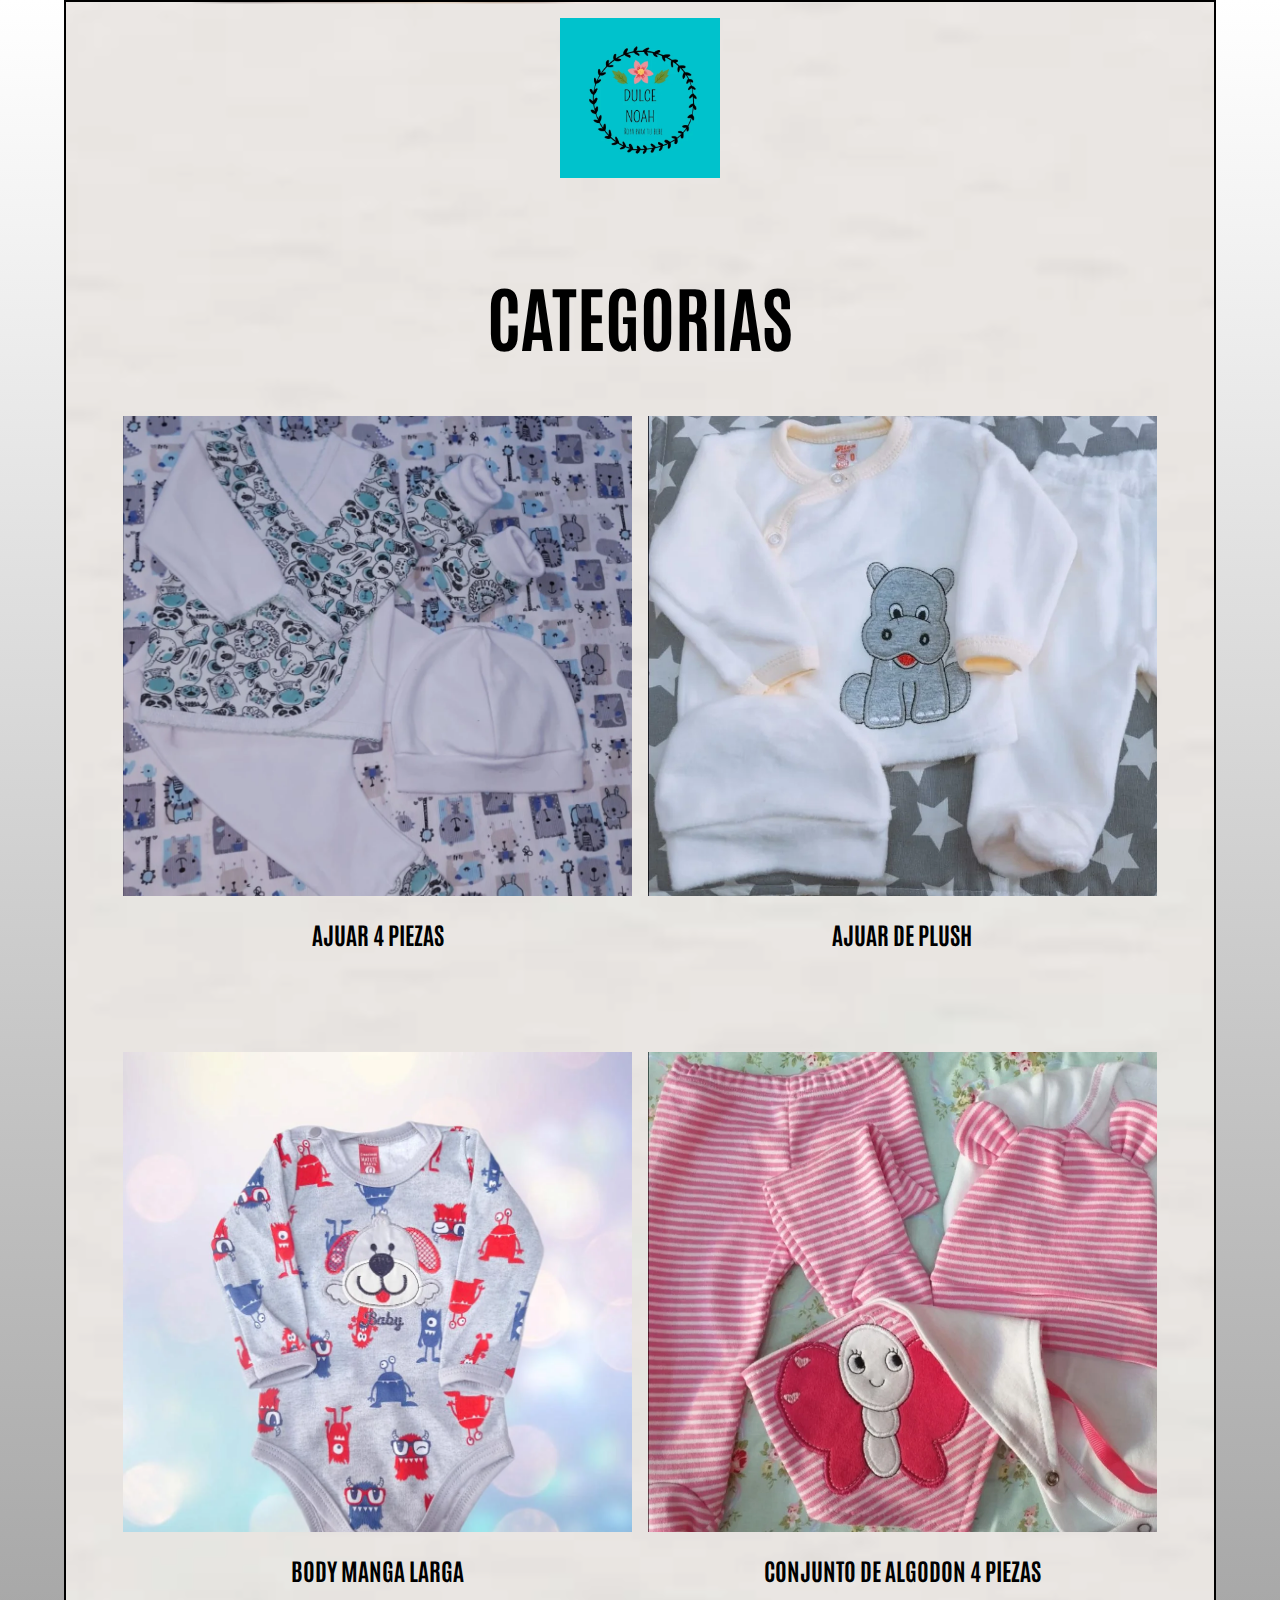
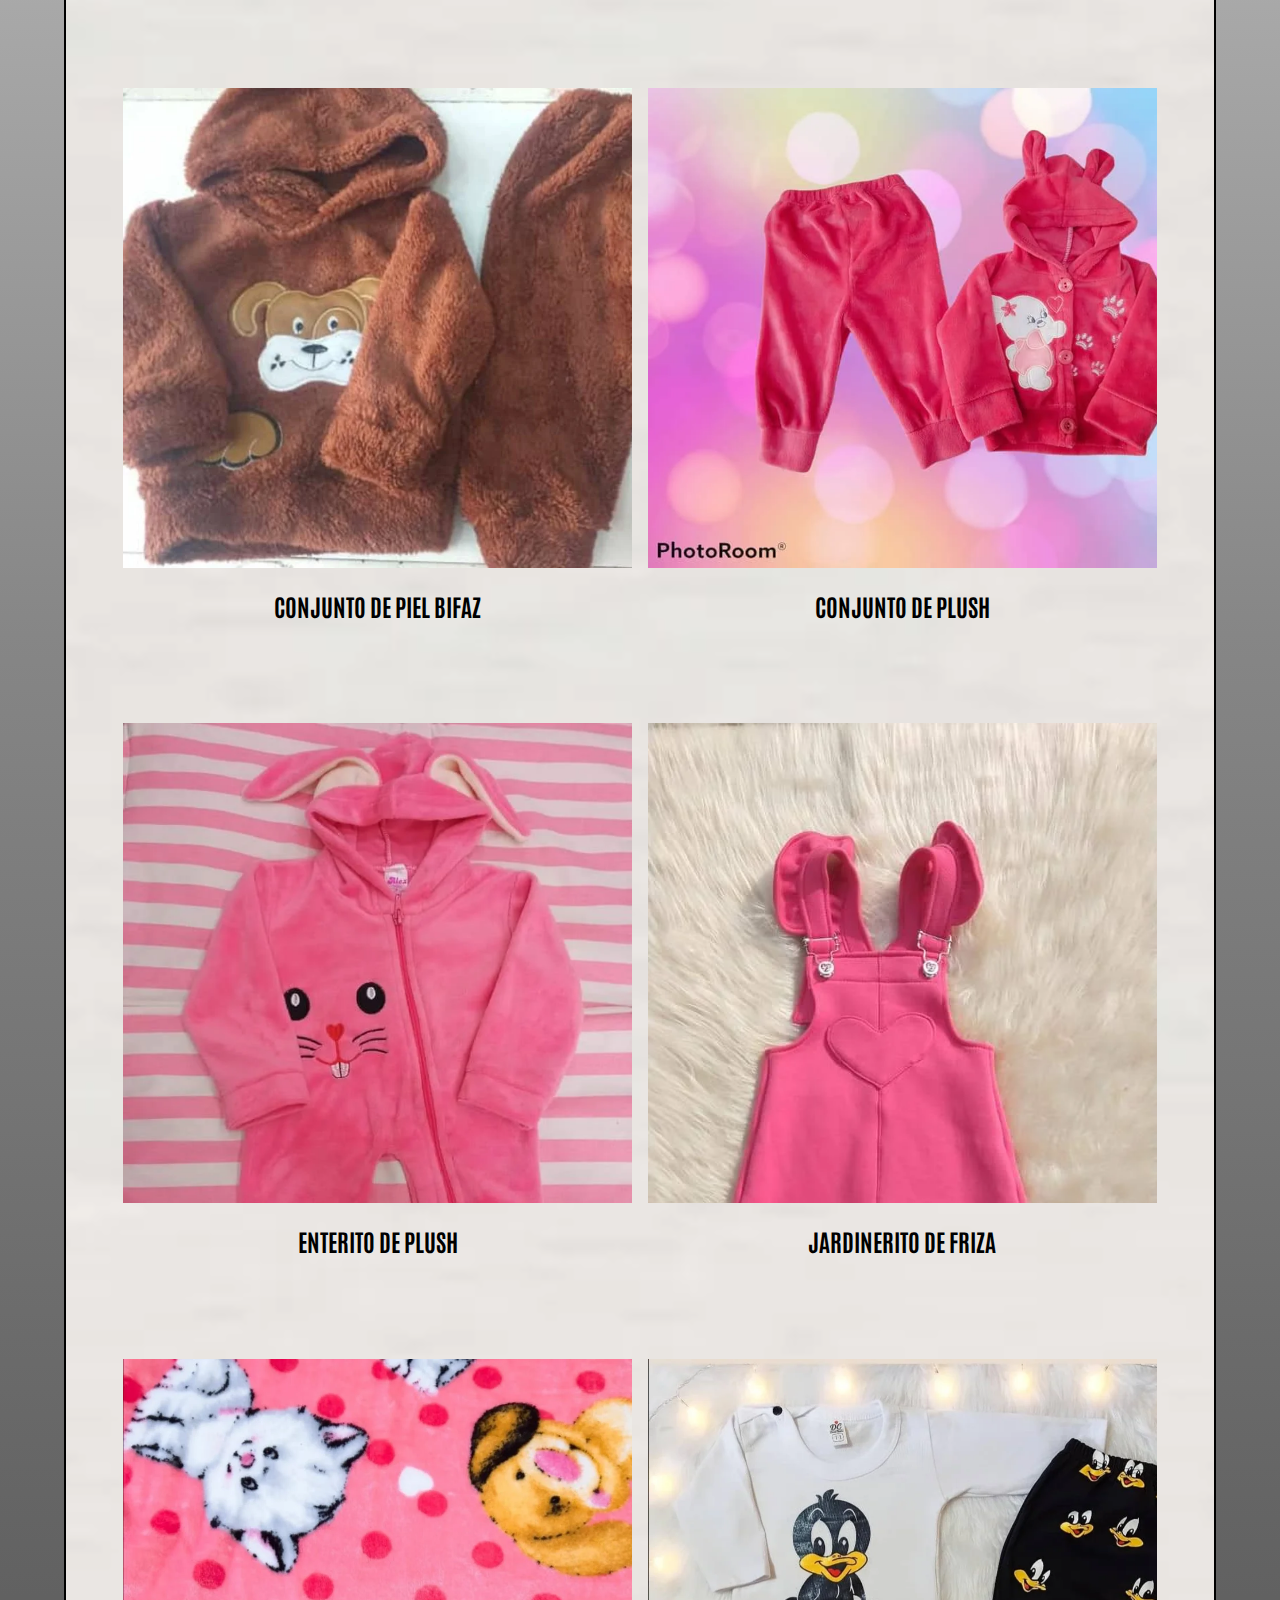
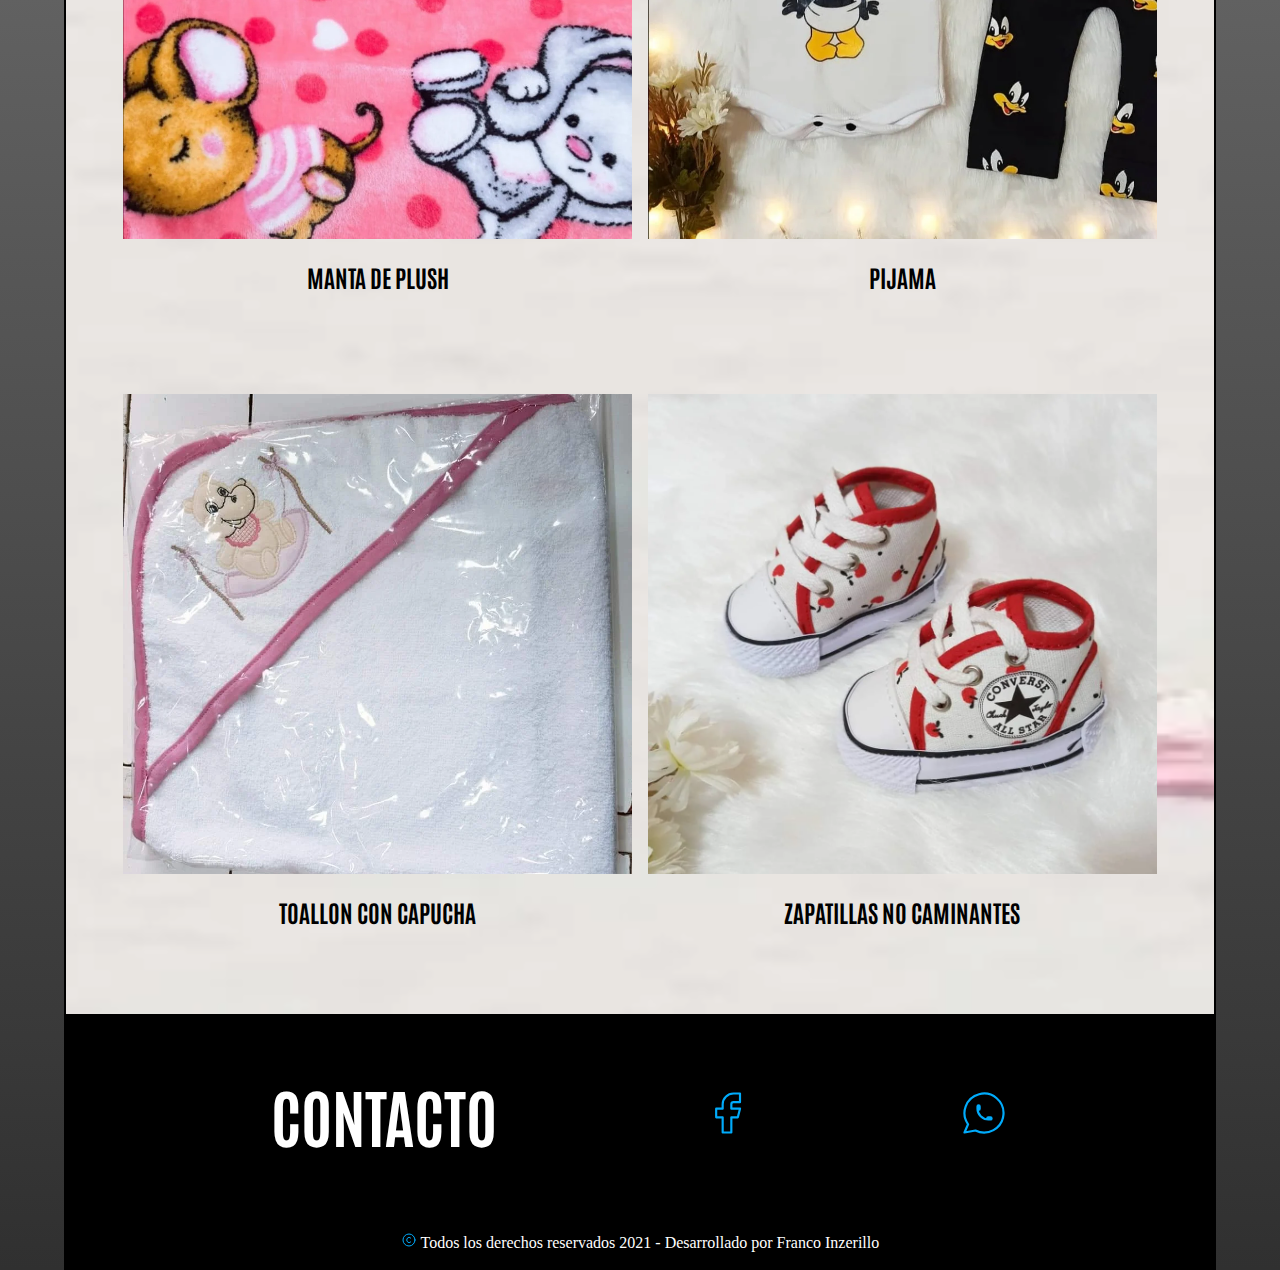
<file: index.html>
<!DOCTYPE html>
<html lang="es">
<head>
    <meta charset="UTF-8">
    <meta http-equiv="X-UA-Compatible" content="IE=edge">
    <meta name="viewport" content="width=device-width, initial-scale=1.0">
    <link rel="stylesheet" href="/Estilos/normalize.css">
    <link rel="stylesheet" href="/Estilos/style.css">
    <link rel="shortcut icon" href="/Imagenes/logos/WhatsApp Image 2021-04-25 at 19.16.09.webp">
    <link rel="preconnect" href="https://fonts.gstatic.com">
    <link href="https://fonts.googleapis.com/css2?family=Antonio:wght@700&display=swap" rel="stylesheet"> 
    <title>DulceNoah</title>
</head>
<body>
    <div  class="contenedor imgfondo">

         <!-- encabezado -->
         <header class="header">
             <a class="logo" href="index.html"><img src="/Imagenes/logos/WhatsApp Image 2021-04-25 at 19.16.09.webp" alt="icono"></a> 
             <h2>Categorias</h2>
         </header>

        <!-- Menu principal -->
        <!-- Inicio Categoria -->
         <main class="contenedor grid">
            <div class="categorias">
                <a href="ajuar4piezas.html">
                <div class="categorias__imagen categorias__imagen-1"></div>
                </a>
                <p class="categorias__descripcion">Ajuar 4 piezas</p>
            </div>
            <!-- Fin Categoria -->

            <!-- Inicio Categoria -->
            <div class="categorias">
                <a href="ajuardeplush.html">
                <div class="categorias__imagen categorias__imagen-2"></div>
                </a>
                <p class="categorias__descripcion">Ajuar de plush</p>
            </div>
            <!-- Fin Categoria -->

            <!-- Inicio Categoria -->
            <div class="categorias">
                <a href="bodymangalarga.html">
                <div class="categorias__imagen categorias__imagen-3"></div>
                </a>
                <p class="categorias__descripcion">Body manga larga</p>
            </div>
            <!-- Fin Categoria -->

            <!-- Inicio Categoria -->
            <div class="categorias">
                <a href="conjuntoalgodon4piezas.html">
                <div class="categorias__imagen categorias__imagen-4"></div>
                </a>
                <p class="categorias__descripcion">conjunto de algodon 4 piezas</p>
            </div>
            <!-- Fin Categoria -->

            <!-- Inicio Categoria -->
            <div class="categorias">
                <a href="conjuntodepielbifaz.html">
                <div class="categorias__imagen categorias__imagen-5"></div>
                </a>
                <p class="categorias__descripcion">conjunto de piel bifaz</p>
            </div>
            <!-- Fin Categoria -->

            <!-- Inicio Categoria -->
            <div class="categorias">
                <a href="conjuntodeplush.html">
                <div class="categorias__imagen categorias__imagen-6"></div>
                </a>
                <p class="categorias__descripcion">conjunto de plush</p>
            </div>
            <!-- Fin Categoria -->

            <!-- Inicio Categoria -->
            <div class="categorias">
                <a href="enteritodeplush.html">
                <div class="categorias__imagen categorias__imagen-7"></div>
                </a>
                <p class="categorias__descripcion">enterito de plush</p>
            </div>
            <!-- Fin Categoria -->

            <!-- Inicio Categoria -->
            <div class="categorias">
                <a href="jardineritodefriza.html">
                <div class="categorias__imagen categorias__imagen-8"></div>
                </a>
                <p class="categorias__descripcion">jardinerito de friza</p>
            </div>
            <!-- Fin Categoria -->

            <!-- Inicio Categoria -->
            <div class="categorias">
                <a href="mantadeplush.html">
                <div class="categorias__imagen categorias__imagen-9"></div>
                </a>
                <p class="categorias__descripcion">manta de plush</p>
            </div>
            <!-- Fin Categoria -->

            <!-- Inicio Categoria -->
            <div class="categorias">
                <a href="pijama.html">
                <div class="categorias__imagen categorias__imagen-10"></div>
                </a>
                <p class="categorias__descripcion">pijama</p>
            </div>
            <!-- Fin Categoria -->

            <!-- Inicio Categoria -->
            <div class="categorias">
                <a href="toallonconcapucha.html">
                <div class="categorias__imagen categorias__imagen-11"></div>
                </a>
                <p class="categorias__descripcion">toallon con capucha</p>
            </div>
            <!-- Fin Categoria -->

            <!-- Inicio Categoria -->
            <div class="categorias">
                <a href="zapatillitasnocaminantes.html">
                <div class="categorias__imagen categorias__imagen-12"></div>
                </a>
                <p class="categorias__descripcion">zapatillas no caminantes</p>
            </div>
            <!-- Fin Categoria -->
         </main>




         <!-- Pie de pagina -->
         <footer   class="footer">
             <div class="footer__flex">
             <p class="contacto">Contacto</p>
                 <a  href="https://www.facebook.com/Dulcenoahbaby/" target="_blank">
                         <svg xmlns="http://www.w3.org/2000/svg" class="icon icon-tabler icon-tabler-brand-facebook" width="52" height="52" viewBox="0 0 24 24" stroke-width="1" stroke="#00abfb" fill="none" stroke-linecap="round" stroke-linejoin="round">
                        <path stroke="none" d="M0 0h24v24H0z" fill="none"/>
                        <path d="M7 10v4h3v7h4v-7h3l1 -4h-4v-2a1 1 0 0 1 1 -1h3v-4h-3a5 5 0 0 0 -5 5v2h-3" />
                      </svg>
                      </svg>
                 </a>
                 <a href="https://wa.me/5491135240290" target="_blank">
                         <svg xmlns="http://www.w3.org/2000/svg" class="icon icon-tabler icon-tabler-brand-whatsapp" width="52" height="52" viewBox="0 0 24 24" stroke-width="1" stroke="#00abfb" fill="none" stroke-linecap="round" stroke-linejoin="round">
                        <path stroke="none" d="M0 0h24v24H0z" fill="none"/>
                        <path d="M3 21l1.65 -3.8a9 9 0 1 1 3.4 2.9l-5.05 .9" />
                        <path d="M9 10a0.5 .5 0 0 0 1 0v-1a0.5 .5 0 0 0 -1 0v1a5 5 0 0 0 5 5h1a0.5 .5 0 0 0 0 -1h-1a0.5 .5 0 0 0 0 1" />
                      </svg>
                  </svg>
                </a>
            </div>
                <p  class="derechos">
                    <svg xmlns="http://www.w3.org/2000/svg" class="icon icon-tabler icon-tabler-copyright" width="16" height="16" viewBox="0 0 24 24" stroke-width="1.5" stroke="#00abfb" fill="none" stroke-linecap="round" stroke-linejoin="round">
                    <path stroke="none" d="M0 0h24v24H0z" fill="none"/>
                    <circle cx="12" cy="12" r="9" />
                    <path d="M14.5 9a3.5 4 0 1 0 0 6" />
                    </svg>
                    Todos los derechos reservados 2021 - Desarrollado por Franco Inzerillo
                </p>   
         </footer>
    </div>  
</body>
</html>
</file>
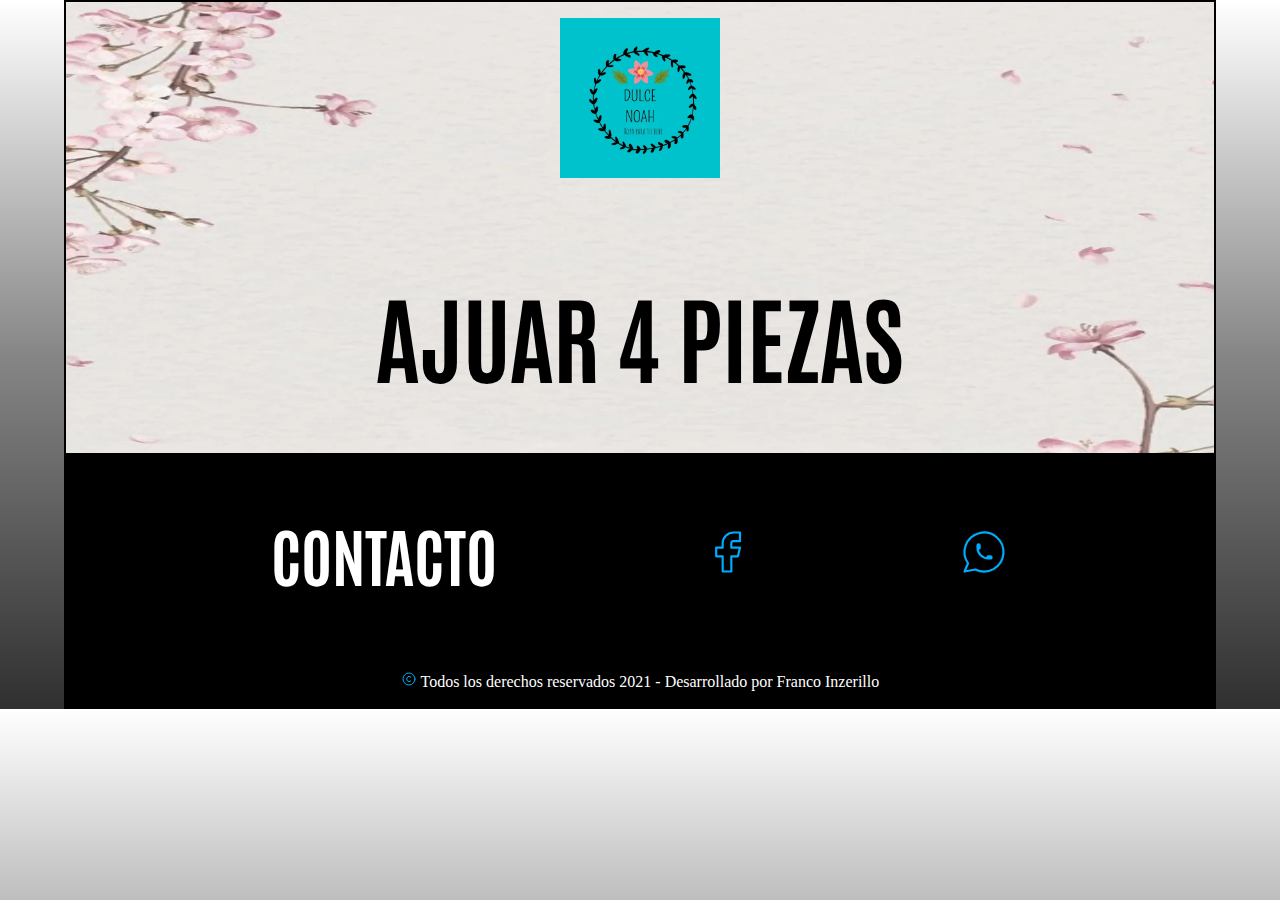
<file: ajuar4piezas.html>
<!DOCTYPE html>
<html lang="es">
<head>
    <meta charset="UTF-8">
    <meta http-equiv="X-UA-Compatible" content="IE=edge">
    <meta name="viewport" content="width=device-width, initial-scale=1.0">
    <link rel="stylesheet" href="/Estilos/normalize.css">
    <link rel="stylesheet" href="/Estilos/style.css">
    <link rel="shortcut icon" href="/Imagenes/logos/WhatsApp Image 2021-04-25 at 19.16.09.webp">
    <link rel="preconnect" href="https://fonts.gstatic.com">
    <link href="https://fonts.googleapis.com/css2?family=Antonio:wght@700&display=swap" rel="stylesheet"> 
    <title>DulceNoah</title>
</head>
<body>
    <div  class="contenedor imgfondo">

         <!-- encabezado -->
         <header class="header">
             <a class="logo" href="index.html"><img src="/Imagenes/logos/WhatsApp Image 2021-04-25 at 19.16.09.webp" alt="icono"></a> 
             <h1>Ajuar 4 piezas</h1>
         </header>





         <!-- Pie de pagina -->
         <footer   class="footer">
            <div class="footer__flex">
            <p class="contacto">Contacto</p>
                <a  href="https://www.facebook.com/Dulcenoahbaby/" target="_blank">
                        <svg xmlns="http://www.w3.org/2000/svg" class="icon icon-tabler icon-tabler-brand-facebook" width="52" height="52" viewBox="0 0 24 24" stroke-width="1" stroke="#00abfb" fill="none" stroke-linecap="round" stroke-linejoin="round">
                       <path stroke="none" d="M0 0h24v24H0z" fill="none"/>
                       <path d="M7 10v4h3v7h4v-7h3l1 -4h-4v-2a1 1 0 0 1 1 -1h3v-4h-3a5 5 0 0 0 -5 5v2h-3" />
                     </svg>
                     </svg>
                </a>
                <a href="https://wa.me/5491135240290" target="_blank">
                        <svg xmlns="http://www.w3.org/2000/svg" class="icon icon-tabler icon-tabler-brand-whatsapp" width="52" height="52" viewBox="0 0 24 24" stroke-width="1" stroke="#00abfb" fill="none" stroke-linecap="round" stroke-linejoin="round">
                       <path stroke="none" d="M0 0h24v24H0z" fill="none"/>
                       <path d="M3 21l1.65 -3.8a9 9 0 1 1 3.4 2.9l-5.05 .9" />
                       <path d="M9 10a0.5 .5 0 0 0 1 0v-1a0.5 .5 0 0 0 -1 0v1a5 5 0 0 0 5 5h1a0.5 .5 0 0 0 0 -1h-1a0.5 .5 0 0 0 0 1" />
                     </svg>
                 </svg>
               </a>
           </div>
               <p  class="derechos">
                   <svg xmlns="http://www.w3.org/2000/svg" class="icon icon-tabler icon-tabler-copyright" width="16" height="16" viewBox="0 0 24 24" stroke-width="1.5" stroke="#00abfb" fill="none" stroke-linecap="round" stroke-linejoin="round">
                   <path stroke="none" d="M0 0h24v24H0z" fill="none"/>
                   <circle cx="12" cy="12" r="9" />
                   <path d="M14.5 9a3.5 4 0 1 0 0 6" />
                   </svg>
                   Todos los derechos reservados 2021 - Desarrollado por Franco Inzerillo
               </p>   
        </footer>
    </div>  
</body>
</html>
</file>
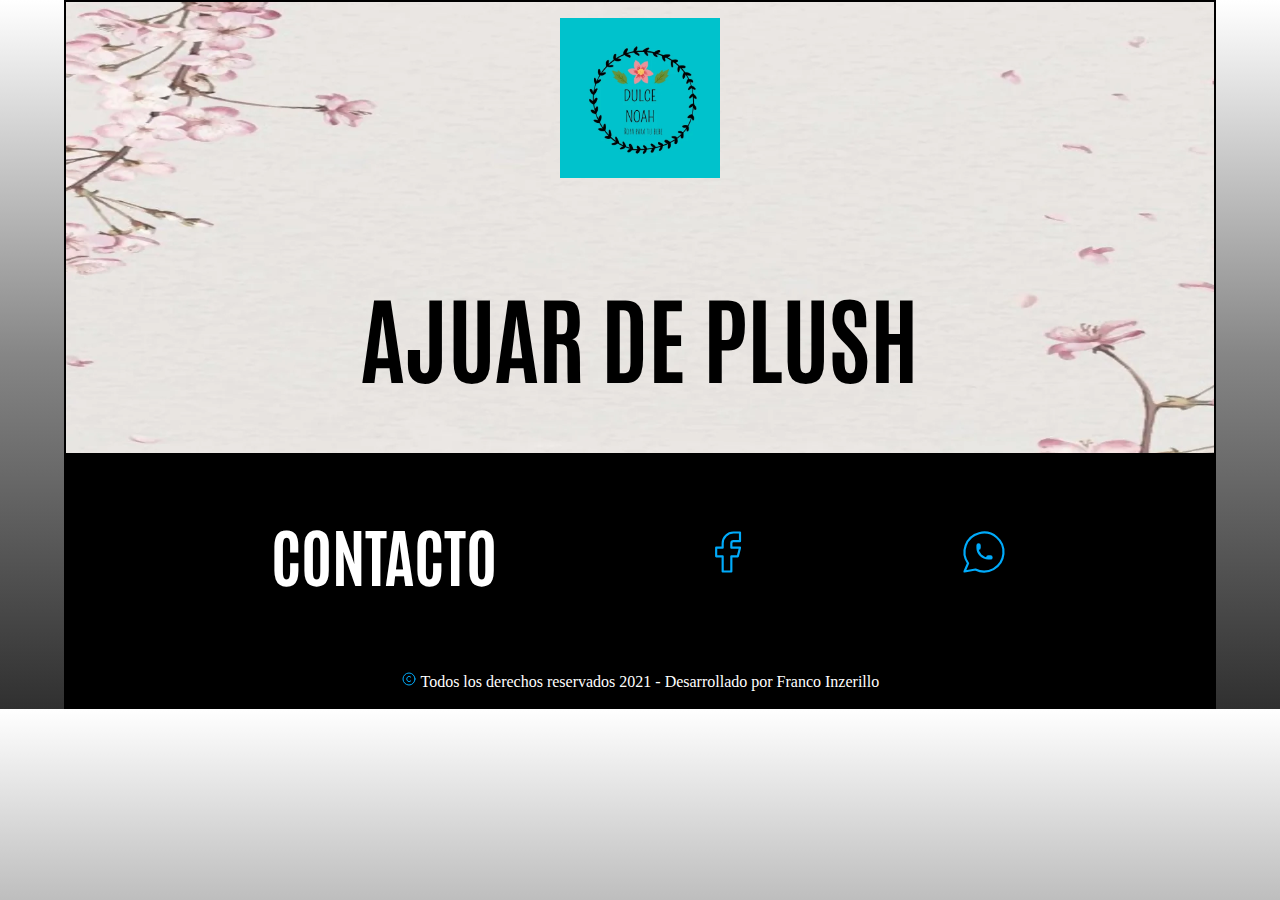
<file: ajuardeplush.html>
<!DOCTYPE html>
<html lang="es">
<head>
    <meta charset="UTF-8">
    <meta http-equiv="X-UA-Compatible" content="IE=edge">
    <meta name="viewport" content="width=device-width, initial-scale=1.0">
    <link rel="stylesheet" href="/Estilos/normalize.css">
    <link rel="stylesheet" href="/Estilos/style.css">
    <link rel="shortcut icon" href="/Imagenes/logos/WhatsApp Image 2021-04-25 at 19.16.09.webp">
    <link rel="preconnect" href="https://fonts.gstatic.com">
    <link href="https://fonts.googleapis.com/css2?family=Antonio:wght@700&display=swap" rel="stylesheet"> 
    <title>DulceNoah</title>
</head>
<body>
    <div  class="contenedor imgfondo">

         <!-- encabezado -->
         <header class="header">
             <a class="logo" href="index.html"><img src="/Imagenes/logos/WhatsApp Image 2021-04-25 at 19.16.09.webp" alt="icono"></a> 
             <h1>Ajuar De Plush</h1>
         </header>





         <!-- Pie de pagina -->
         <footer   class="footer">
            <div class="footer__flex">
            <p class="contacto">Contacto</p>
                <a  href="https://www.facebook.com/Dulcenoahbaby/" target="_blank">
                        <svg xmlns="http://www.w3.org/2000/svg" class="icon icon-tabler icon-tabler-brand-facebook" width="52" height="52" viewBox="0 0 24 24" stroke-width="1" stroke="#00abfb" fill="none" stroke-linecap="round" stroke-linejoin="round">
                       <path stroke="none" d="M0 0h24v24H0z" fill="none"/>
                       <path d="M7 10v4h3v7h4v-7h3l1 -4h-4v-2a1 1 0 0 1 1 -1h3v-4h-3a5 5 0 0 0 -5 5v2h-3" />
                     </svg>
                     </svg>
                </a>
                <a href="https://wa.me/5491135240290" target="_blank">
                        <svg xmlns="http://www.w3.org/2000/svg" class="icon icon-tabler icon-tabler-brand-whatsapp" width="52" height="52" viewBox="0 0 24 24" stroke-width="1" stroke="#00abfb" fill="none" stroke-linecap="round" stroke-linejoin="round">
                       <path stroke="none" d="M0 0h24v24H0z" fill="none"/>
                       <path d="M3 21l1.65 -3.8a9 9 0 1 1 3.4 2.9l-5.05 .9" />
                       <path d="M9 10a0.5 .5 0 0 0 1 0v-1a0.5 .5 0 0 0 -1 0v1a5 5 0 0 0 5 5h1a0.5 .5 0 0 0 0 -1h-1a0.5 .5 0 0 0 0 1" />
                     </svg>
                 </svg>
               </a>
           </div>
               <p  class="derechos">
                   <svg xmlns="http://www.w3.org/2000/svg" class="icon icon-tabler icon-tabler-copyright" width="16" height="16" viewBox="0 0 24 24" stroke-width="1.5" stroke="#00abfb" fill="none" stroke-linecap="round" stroke-linejoin="round">
                   <path stroke="none" d="M0 0h24v24H0z" fill="none"/>
                   <circle cx="12" cy="12" r="9" />
                   <path d="M14.5 9a3.5 4 0 1 0 0 6" />
                   </svg>
                   Todos los derechos reservados 2021 - Desarrollado por Franco Inzerillo
               </p>   
        </footer>
    </div>  
</body>
</html>
</file>
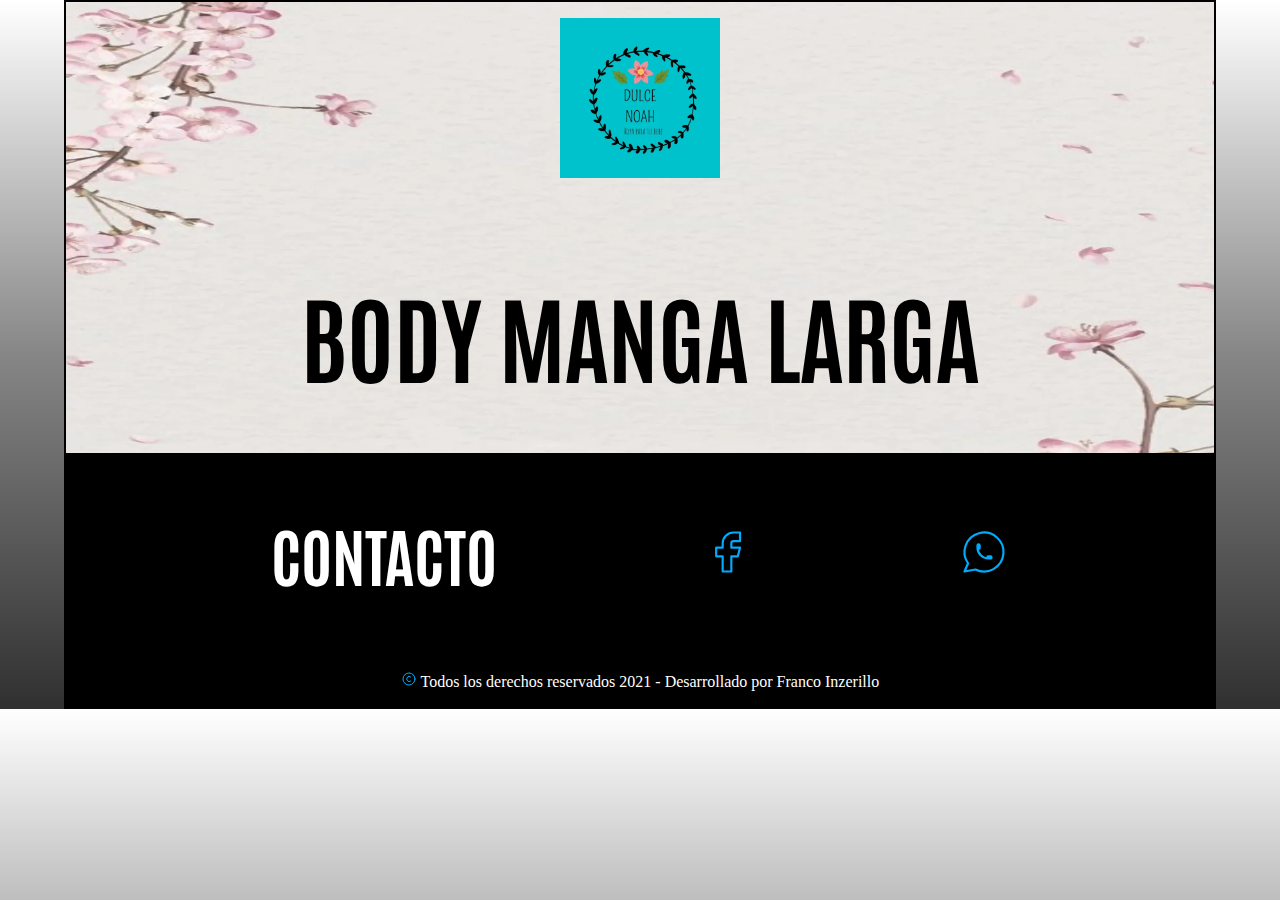
<file: bodymangalarga.html>
<!DOCTYPE html>
<html lang="es">
<head>
    <meta charset="UTF-8">
    <meta http-equiv="X-UA-Compatible" content="IE=edge">
    <meta name="viewport" content="width=device-width, initial-scale=1.0">
    <link rel="stylesheet" href="/Estilos/normalize.css">
    <link rel="stylesheet" href="/Estilos/style.css">
    <link rel="shortcut icon" href="/Imagenes/logos/WhatsApp Image 2021-04-25 at 19.16.09.webp">
    <link rel="preconnect" href="https://fonts.gstatic.com">
    <link href="https://fonts.googleapis.com/css2?family=Antonio:wght@700&display=swap" rel="stylesheet"> 
    <title>DulceNoah</title>
</head>
<body>
    <div  class="contenedor imgfondo">

         <!-- encabezado -->
         <header class="header">
             <a class="logo" href="index.html"><img src="/Imagenes/logos/WhatsApp Image 2021-04-25 at 19.16.09.webp" alt="icono"></a> 
             <h1>Body Manga Larga</h1>
         </header>





         <!-- Pie de pagina -->
         <footer   class="footer">
            <div class="footer__flex">
            <p class="contacto">Contacto</p>
                <a  href="https://www.facebook.com/Dulcenoahbaby/" target="_blank">
                        <svg xmlns="http://www.w3.org/2000/svg" class="icon icon-tabler icon-tabler-brand-facebook" width="52" height="52" viewBox="0 0 24 24" stroke-width="1" stroke="#00abfb" fill="none" stroke-linecap="round" stroke-linejoin="round">
                       <path stroke="none" d="M0 0h24v24H0z" fill="none"/>
                       <path d="M7 10v4h3v7h4v-7h3l1 -4h-4v-2a1 1 0 0 1 1 -1h3v-4h-3a5 5 0 0 0 -5 5v2h-3" />
                     </svg>
                     </svg>
                </a>
                <a href="https://wa.me/5491135240290" target="_blank">
                        <svg xmlns="http://www.w3.org/2000/svg" class="icon icon-tabler icon-tabler-brand-whatsapp" width="52" height="52" viewBox="0 0 24 24" stroke-width="1" stroke="#00abfb" fill="none" stroke-linecap="round" stroke-linejoin="round">
                       <path stroke="none" d="M0 0h24v24H0z" fill="none"/>
                       <path d="M3 21l1.65 -3.8a9 9 0 1 1 3.4 2.9l-5.05 .9" />
                       <path d="M9 10a0.5 .5 0 0 0 1 0v-1a0.5 .5 0 0 0 -1 0v1a5 5 0 0 0 5 5h1a0.5 .5 0 0 0 0 -1h-1a0.5 .5 0 0 0 0 1" />
                     </svg>
                 </svg>
               </a>
           </div>
               <p  class="derechos">
                   <svg xmlns="http://www.w3.org/2000/svg" class="icon icon-tabler icon-tabler-copyright" width="16" height="16" viewBox="0 0 24 24" stroke-width="1.5" stroke="#00abfb" fill="none" stroke-linecap="round" stroke-linejoin="round">
                   <path stroke="none" d="M0 0h24v24H0z" fill="none"/>
                   <circle cx="12" cy="12" r="9" />
                   <path d="M14.5 9a3.5 4 0 1 0 0 6" />
                   </svg>
                   Todos los derechos reservados 2021 - Desarrollado por Franco Inzerillo
               </p>   
        </footer>
    </div>  
</body>
</html>
</file>
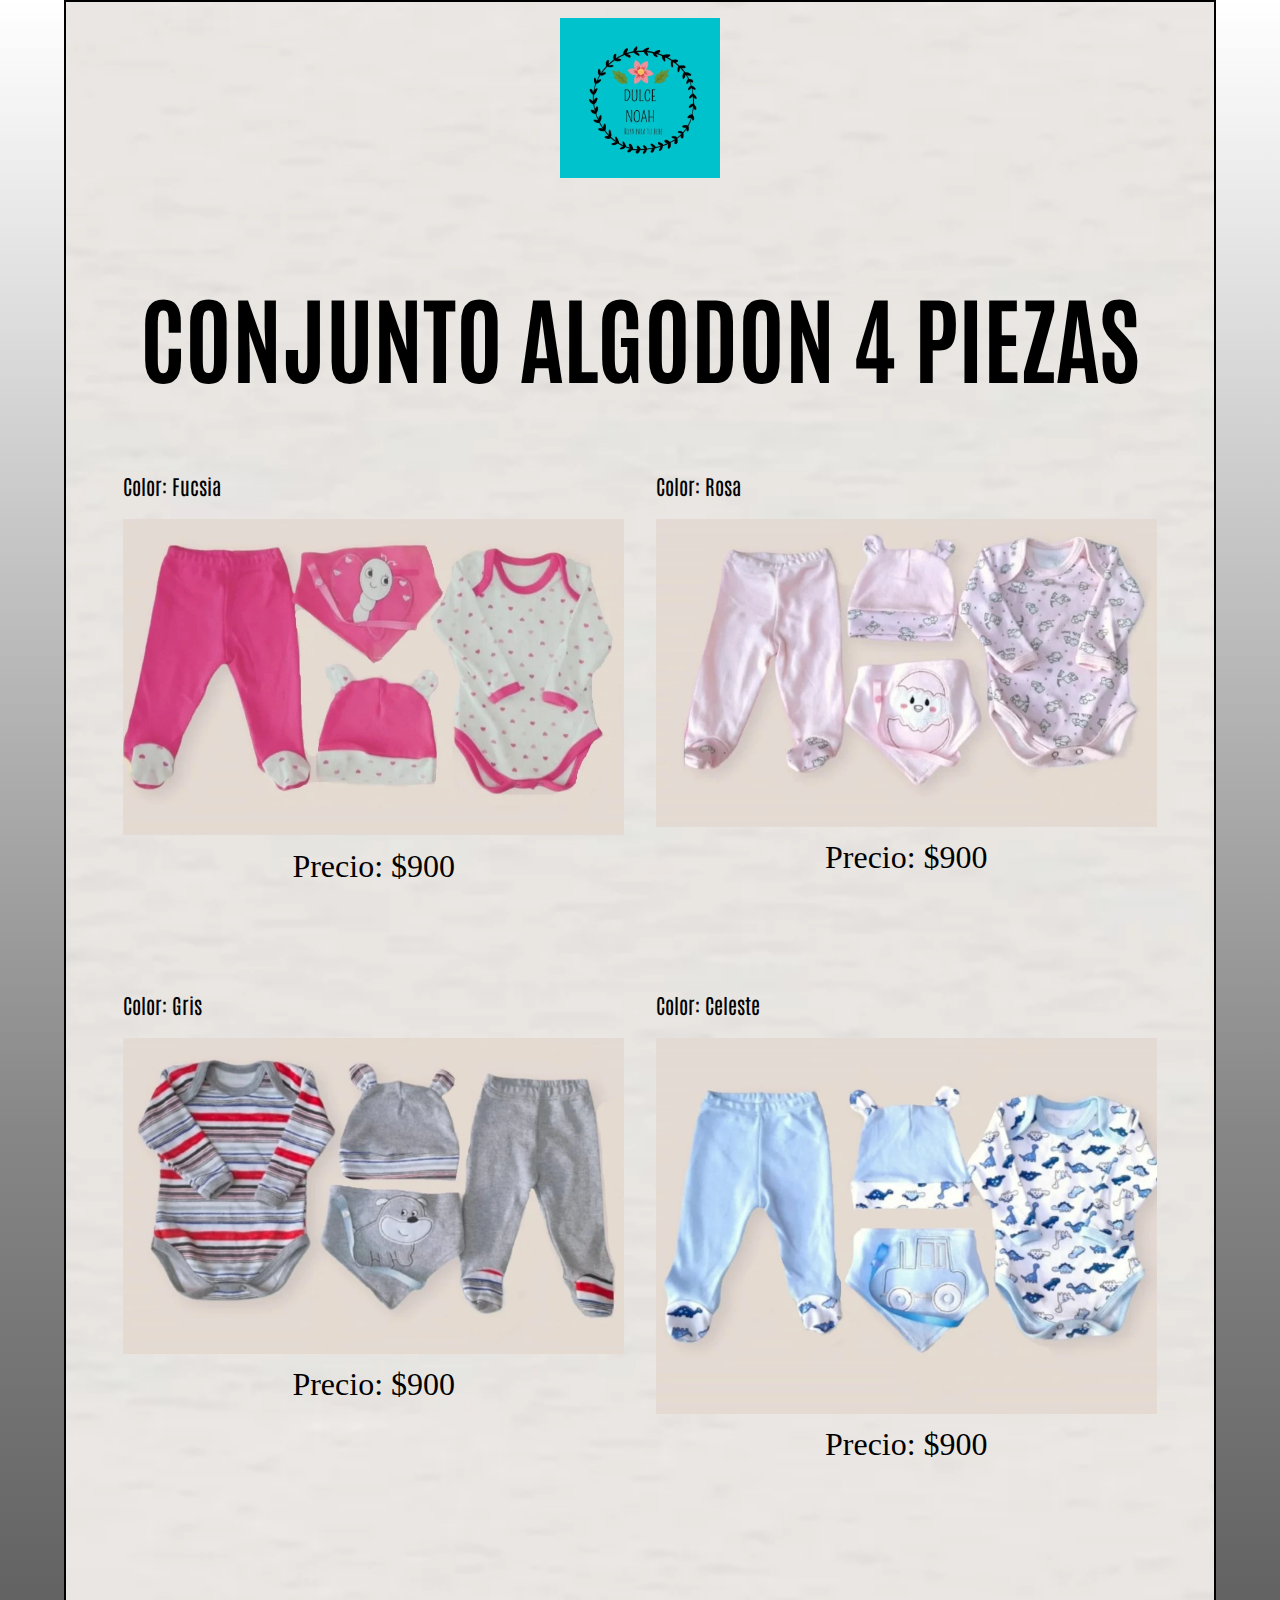
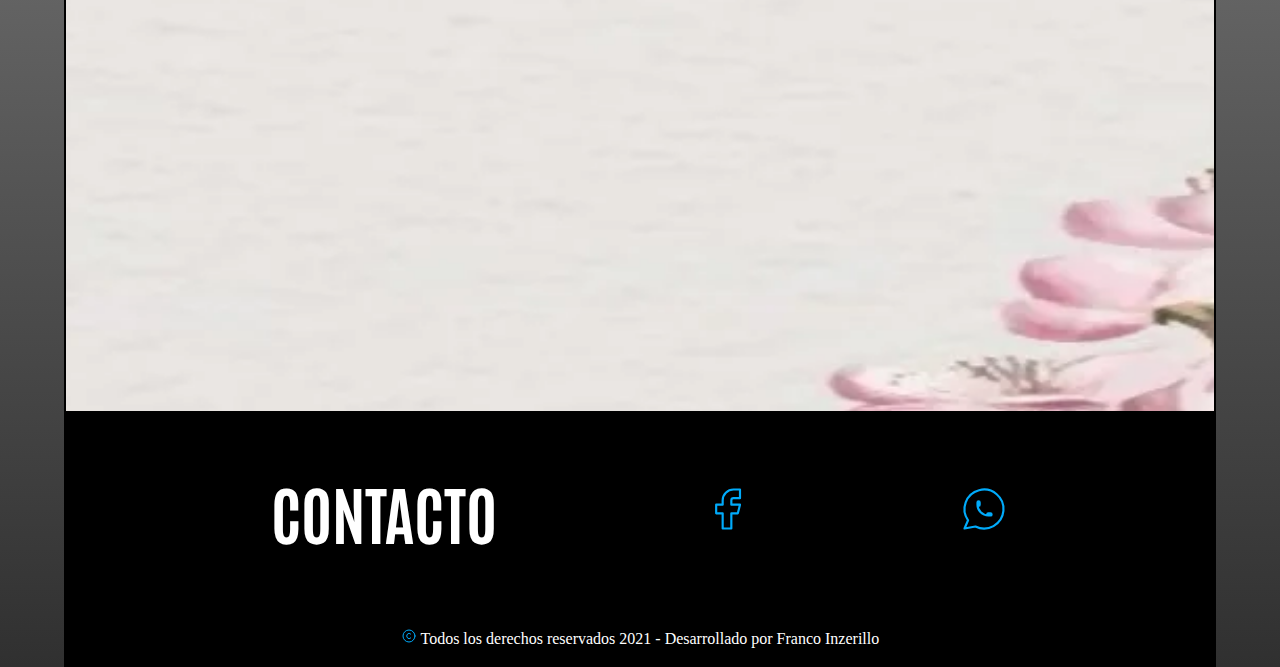
<file: conjuntoalgodon4piezas.html>
<!DOCTYPE html>
<html lang="es">
<head>
    <meta charset="UTF-8">
    <meta http-equiv="X-UA-Compatible" content="IE=edge">
    <meta name="viewport" content="width=device-width, initial-scale=1.0">
    <link rel="stylesheet" href="/Estilos/normalize.css">
    <link rel="stylesheet" href="/Estilos/style.css">
    <link rel="shortcut icon" href="/Imagenes/logos/WhatsApp Image 2021-04-25 at 19.16.09.webp">
    <link rel="preconnect" href="https://fonts.gstatic.com">
    <link href="https://fonts.googleapis.com/css2?family=Antonio:wght@700&display=swap" rel="stylesheet"> 
    <title>DulceNoah</title>
</head>
<body>
    <div  class="contenedor imgfondo">

         <!-- encabezado -->
         <header id="header" class="header">
             <a class="logo" href="index.html"><img src="/Imagenes/logos/WhatsApp Image 2021-04-25 at 19.16.09.webp" alt="icono"></a> 
             <h1>Conjunto Algodon 4 Piezas</h1>
         </header>





         <!-- Pie de pagina -->
         <footer   class="footer">
            <div class="footer__flex">
            <p class="contacto">Contacto</p>
                <a  href="https://www.facebook.com/Dulcenoahbaby/" target="_blank">
                        <svg xmlns="http://www.w3.org/2000/svg" class="icon icon-tabler icon-tabler-brand-facebook" width="52" height="52" viewBox="0 0 24 24" stroke-width="1" stroke="#00abfb" fill="none" stroke-linecap="round" stroke-linejoin="round">
                       <path stroke="none" d="M0 0h24v24H0z" fill="none"/>
                       <path d="M7 10v4h3v7h4v-7h3l1 -4h-4v-2a1 1 0 0 1 1 -1h3v-4h-3a5 5 0 0 0 -5 5v2h-3" />
                     </svg>
                     </svg>
                </a>
                <a href="https://wa.me/5491135240290" target="_blank">
                        <svg xmlns="http://www.w3.org/2000/svg" class="icon icon-tabler icon-tabler-brand-whatsapp" width="52" height="52" viewBox="0 0 24 24" stroke-width="1" stroke="#00abfb" fill="none" stroke-linecap="round" stroke-linejoin="round">
                       <path stroke="none" d="M0 0h24v24H0z" fill="none"/>
                       <path d="M3 21l1.65 -3.8a9 9 0 1 1 3.4 2.9l-5.05 .9" />
                       <path d="M9 10a0.5 .5 0 0 0 1 0v-1a0.5 .5 0 0 0 -1 0v1a5 5 0 0 0 5 5h1a0.5 .5 0 0 0 0 -1h-1a0.5 .5 0 0 0 0 1" />
                     </svg>
                 </svg>
               </a>
           </div>
               <p  class="derechos">
                   <svg xmlns="http://www.w3.org/2000/svg" class="icon icon-tabler icon-tabler-copyright" width="16" height="16" viewBox="0 0 24 24" stroke-width="1.5" stroke="#00abfb" fill="none" stroke-linecap="round" stroke-linejoin="round">
                   <path stroke="none" d="M0 0h24v24H0z" fill="none"/>
                   <circle cx="12" cy="12" r="9" />
                   <path d="M14.5 9a3.5 4 0 1 0 0 6" />
                   </svg>
                   Todos los derechos reservados 2021 - Desarrollado por Franco Inzerillo
               </p>   
        </footer>
    </div>  
    <script src="app/conjunto4piezas.js"></script>
</body>
</html>
</file>
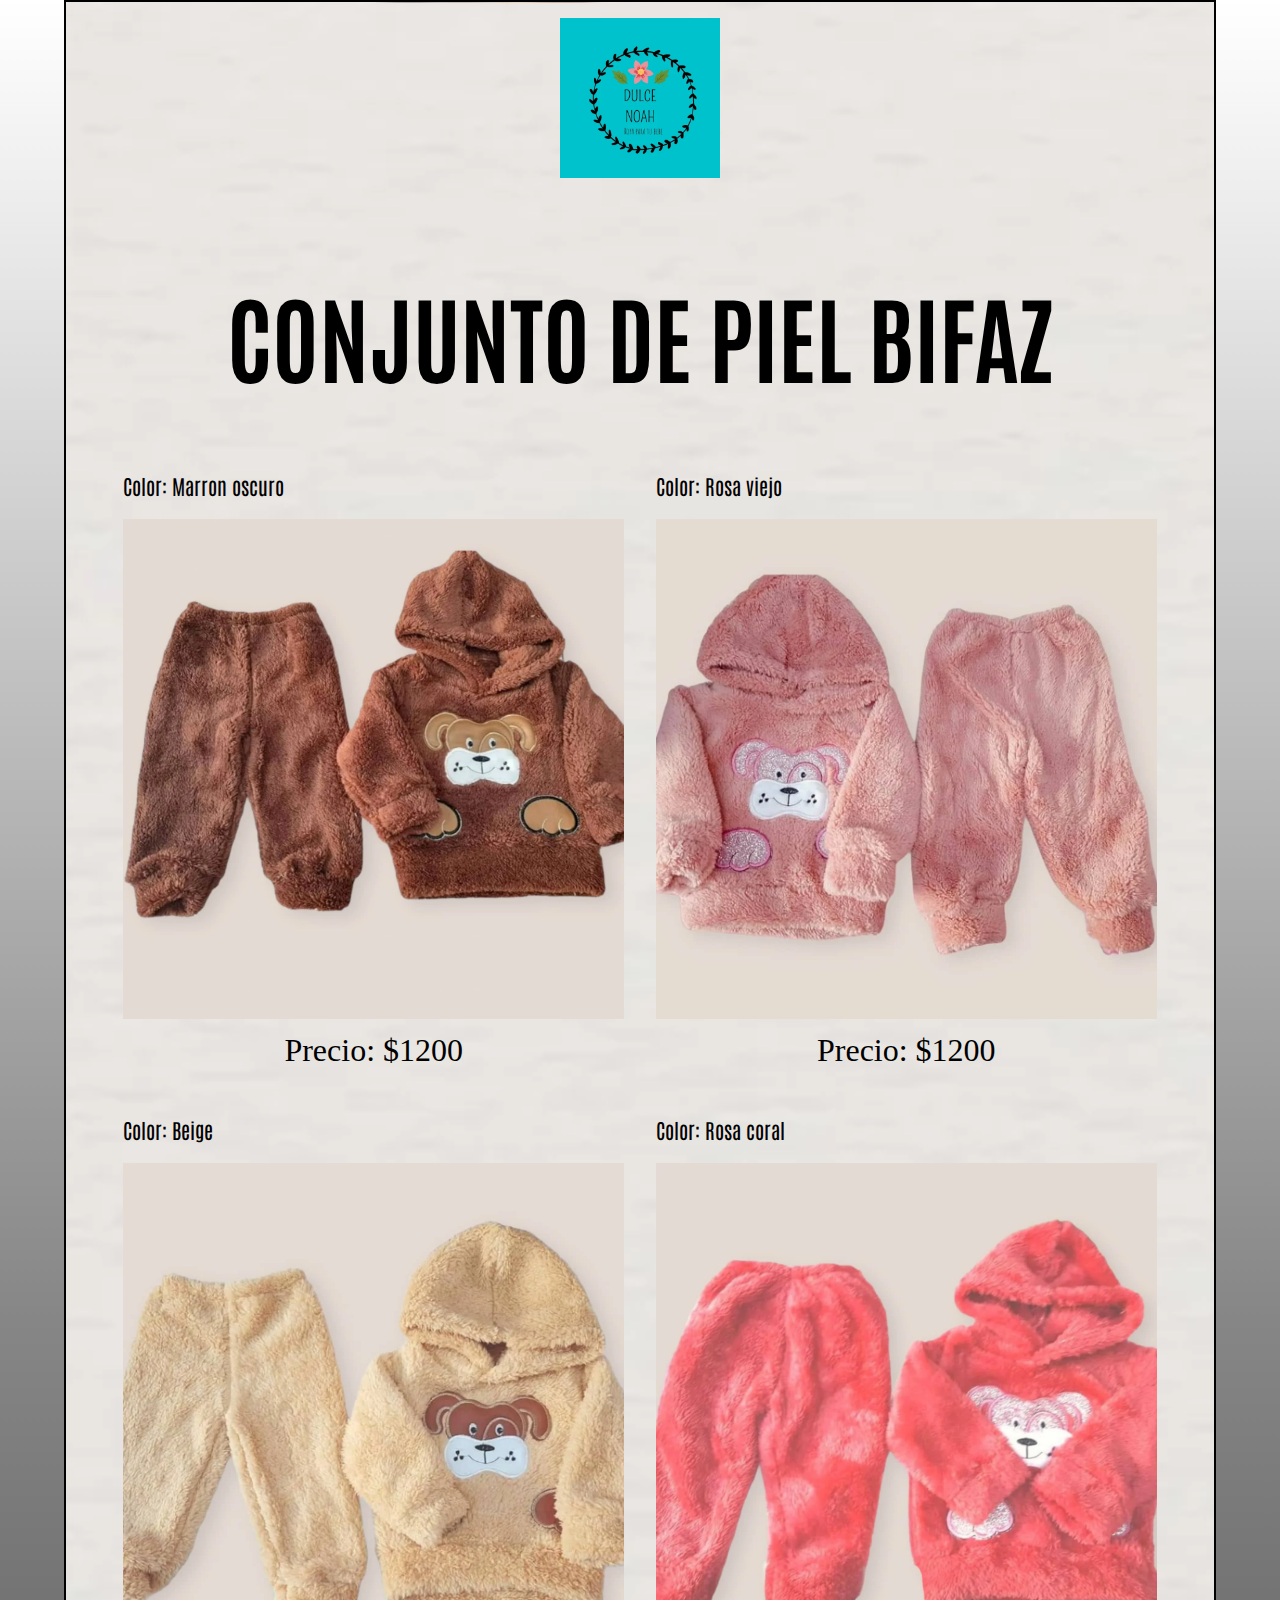
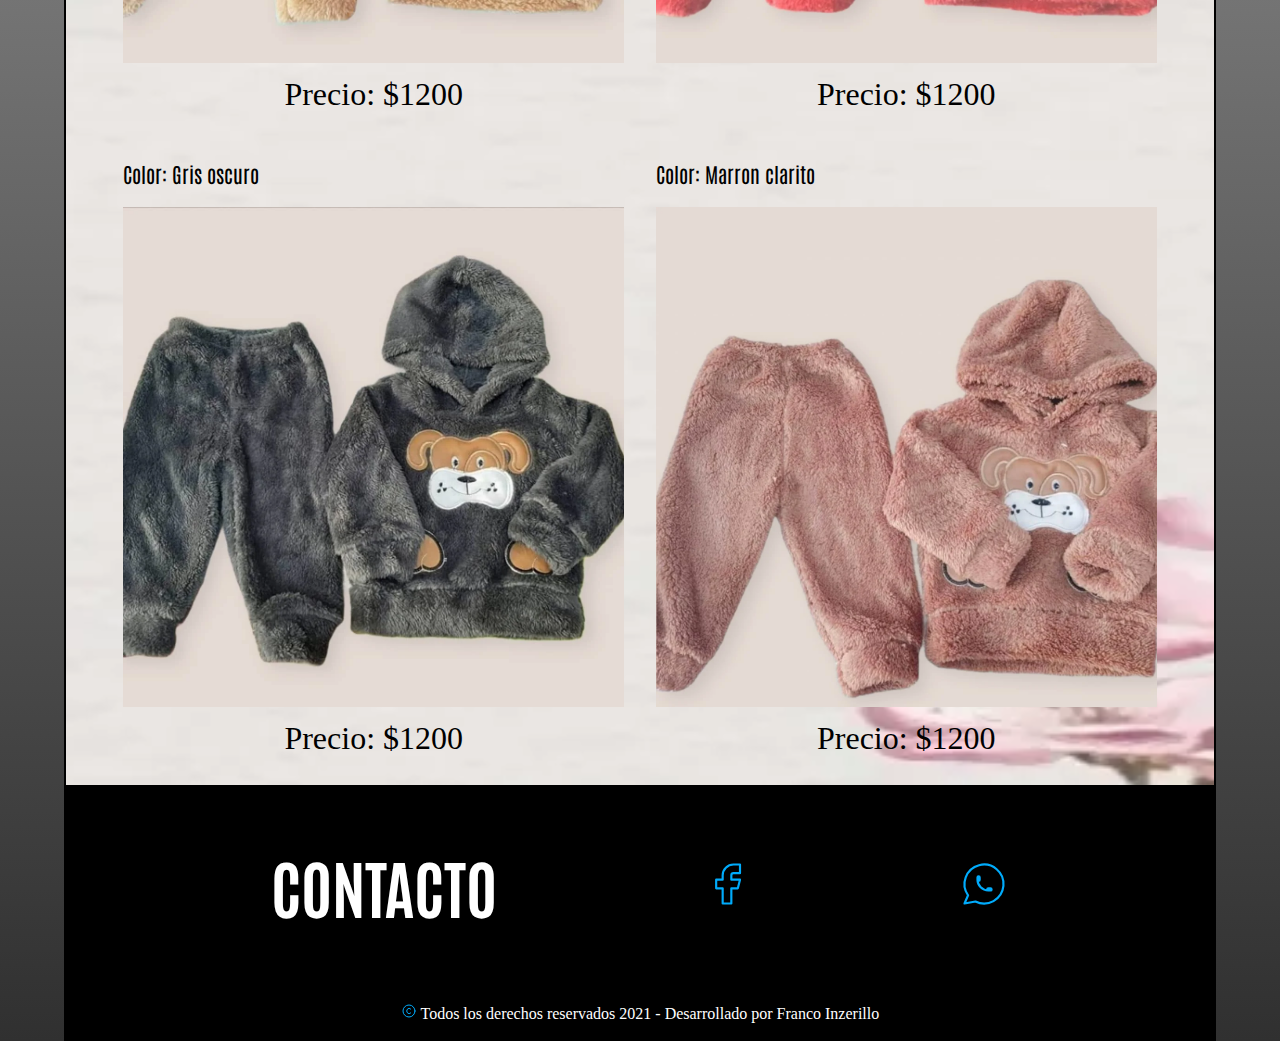
<file: conjuntodepielbifaz.html>
<!DOCTYPE html>
<html lang="es">
<head>
    <meta charset="UTF-8">
    <meta http-equiv="X-UA-Compatible" content="IE=edge">
    <meta name="viewport" content="width=device-width, initial-scale=1.0">
    <link rel="stylesheet" href="/Estilos/normalize.css">
    <link rel="stylesheet" href="/Estilos/style.css">
    <link rel="shortcut icon" href="/Imagenes/logos/WhatsApp Image 2021-04-25 at 19.16.09.webp">
    <link rel="preconnect" href="https://fonts.gstatic.com">
    <link href="https://fonts.googleapis.com/css2?family=Antonio:wght@700&display=swap" rel="stylesheet"> 
    <title>DulceNoah</title>
</head>
<body>
    <div  class="contenedor imgfondo">

         <!-- encabezado -->
         <header id="header" class="header">
             <a class="logo" href="index.html"><img src="/Imagenes/logos/WhatsApp Image 2021-04-25 at 19.16.09.webp" alt="icono"></a> 
             <h1>Conjunto De Piel Bifaz</h1>
         </header>





         <!-- Pie de pagina -->
         <footer   class="footer">
            <div class="footer__flex">
            <p class="contacto">Contacto</p>
                <a  href="https://www.facebook.com/Dulcenoahbaby/" target="_blank">
                        <svg xmlns="http://www.w3.org/2000/svg" class="icon icon-tabler icon-tabler-brand-facebook" width="52" height="52" viewBox="0 0 24 24" stroke-width="1" stroke="#00abfb" fill="none" stroke-linecap="round" stroke-linejoin="round">
                       <path stroke="none" d="M0 0h24v24H0z" fill="none"/>
                       <path d="M7 10v4h3v7h4v-7h3l1 -4h-4v-2a1 1 0 0 1 1 -1h3v-4h-3a5 5 0 0 0 -5 5v2h-3" />
                     </svg>
                     </svg>
                </a>
                <a href="https://wa.me/5491135240290" target="_blank">
                        <svg xmlns="http://www.w3.org/2000/svg" class="icon icon-tabler icon-tabler-brand-whatsapp" width="52" height="52" viewBox="0 0 24 24" stroke-width="1" stroke="#00abfb" fill="none" stroke-linecap="round" stroke-linejoin="round">
                       <path stroke="none" d="M0 0h24v24H0z" fill="none"/>
                       <path d="M3 21l1.65 -3.8a9 9 0 1 1 3.4 2.9l-5.05 .9" />
                       <path d="M9 10a0.5 .5 0 0 0 1 0v-1a0.5 .5 0 0 0 -1 0v1a5 5 0 0 0 5 5h1a0.5 .5 0 0 0 0 -1h-1a0.5 .5 0 0 0 0 1" />
                     </svg>
                 </svg>
               </a>
           </div>
               <p  class="derechos">
                   <svg xmlns="http://www.w3.org/2000/svg" class="icon icon-tabler icon-tabler-copyright" width="16" height="16" viewBox="0 0 24 24" stroke-width="1.5" stroke="#00abfb" fill="none" stroke-linecap="round" stroke-linejoin="round">
                   <path stroke="none" d="M0 0h24v24H0z" fill="none"/>
                   <circle cx="12" cy="12" r="9" />
                   <path d="M14.5 9a3.5 4 0 1 0 0 6" />
                   </svg>
                   Todos los derechos reservados 2021 - Desarrollado por Franco Inzerillo
               </p>   
        </footer>
    </div>  
    <script src="app/conjuntospielbifaz.js"></script>
</body>
</html>
</file>
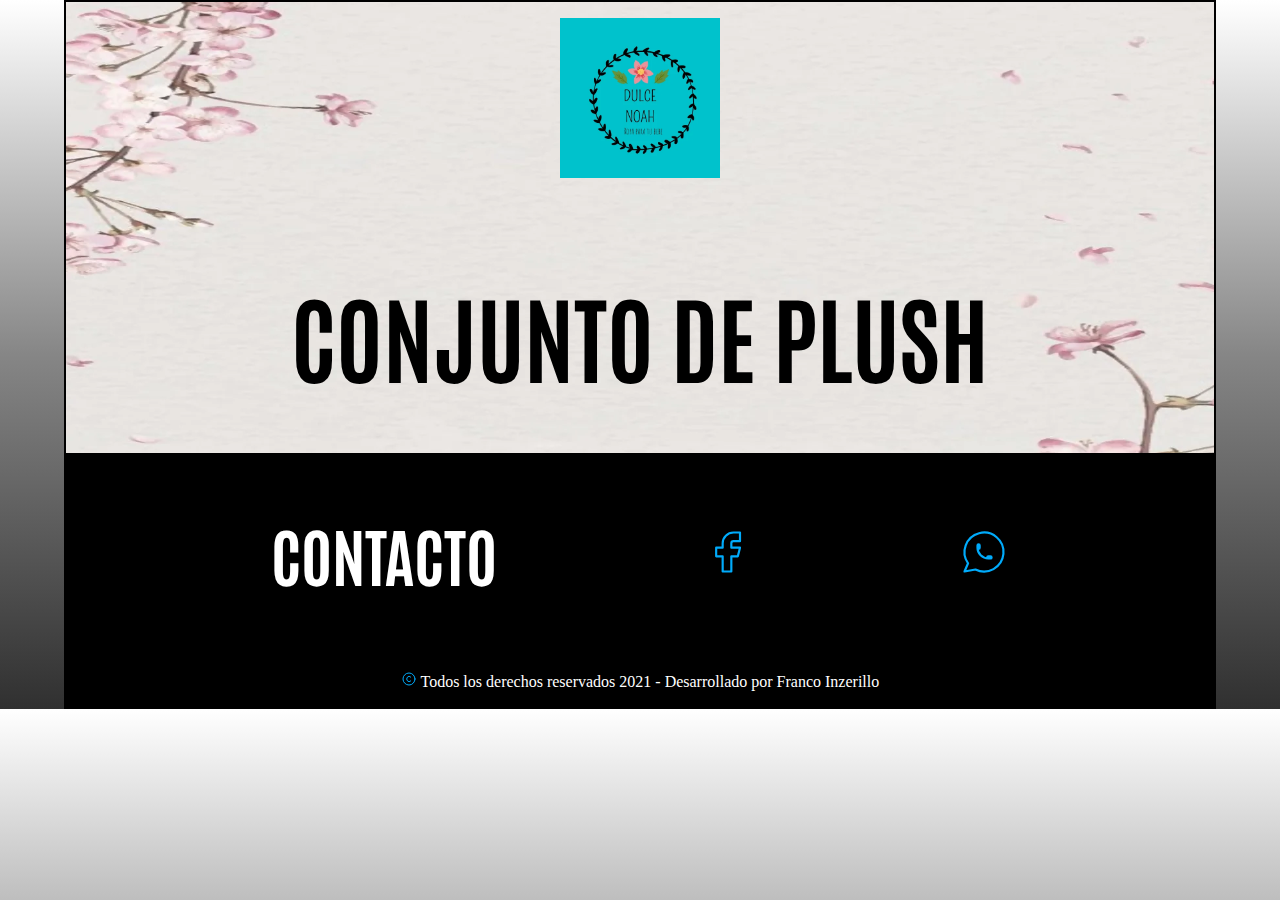
<file: conjuntodeplush.html>
<!DOCTYPE html>
<html lang="es">
<head>
    <meta charset="UTF-8">
    <meta http-equiv="X-UA-Compatible" content="IE=edge">
    <meta name="viewport" content="width=device-width, initial-scale=1.0">
    <link rel="stylesheet" href="/Estilos/normalize.css">
    <link rel="stylesheet" href="/Estilos/style.css">
    <link rel="shortcut icon" href="/Imagenes/logos/WhatsApp Image 2021-04-25 at 19.16.09.webp">
    <link rel="preconnect" href="https://fonts.gstatic.com">
    <link href="https://fonts.googleapis.com/css2?family=Antonio:wght@700&display=swap" rel="stylesheet"> 
    <title>DulceNoah</title>
</head>
<body>
    <div  class="contenedor imgfondo">

         <!-- encabezado -->
         <header class="header">
             <a class="logo" href="index.html"><img src="/Imagenes/logos/WhatsApp Image 2021-04-25 at 19.16.09.webp" alt="icono"></a> 
             <h1>Conjunto De Plush</h1>
         </header>





         <!-- Pie de pagina -->
         <footer   class="footer">
            <div class="footer__flex">
            <p class="contacto">Contacto</p>
                <a  href="https://www.facebook.com/Dulcenoahbaby/" target="_blank">
                        <svg xmlns="http://www.w3.org/2000/svg" class="icon icon-tabler icon-tabler-brand-facebook" width="52" height="52" viewBox="0 0 24 24" stroke-width="1" stroke="#00abfb" fill="none" stroke-linecap="round" stroke-linejoin="round">
                       <path stroke="none" d="M0 0h24v24H0z" fill="none"/>
                       <path d="M7 10v4h3v7h4v-7h3l1 -4h-4v-2a1 1 0 0 1 1 -1h3v-4h-3a5 5 0 0 0 -5 5v2h-3" />
                     </svg>
                     </svg>
                </a>
                <a href="https://wa.me/5491135240290" target="_blank">
                        <svg xmlns="http://www.w3.org/2000/svg" class="icon icon-tabler icon-tabler-brand-whatsapp" width="52" height="52" viewBox="0 0 24 24" stroke-width="1" stroke="#00abfb" fill="none" stroke-linecap="round" stroke-linejoin="round">
                       <path stroke="none" d="M0 0h24v24H0z" fill="none"/>
                       <path d="M3 21l1.65 -3.8a9 9 0 1 1 3.4 2.9l-5.05 .9" />
                       <path d="M9 10a0.5 .5 0 0 0 1 0v-1a0.5 .5 0 0 0 -1 0v1a5 5 0 0 0 5 5h1a0.5 .5 0 0 0 0 -1h-1a0.5 .5 0 0 0 0 1" />
                     </svg>
                 </svg>
               </a>
           </div>
               <p  class="derechos">
                   <svg xmlns="http://www.w3.org/2000/svg" class="icon icon-tabler icon-tabler-copyright" width="16" height="16" viewBox="0 0 24 24" stroke-width="1.5" stroke="#00abfb" fill="none" stroke-linecap="round" stroke-linejoin="round">
                   <path stroke="none" d="M0 0h24v24H0z" fill="none"/>
                   <circle cx="12" cy="12" r="9" />
                   <path d="M14.5 9a3.5 4 0 1 0 0 6" />
                   </svg>
                   Todos los derechos reservados 2021 - Desarrollado por Franco Inzerillo
               </p>   
        </footer>
    </div>  
</body>
</html>
</file>
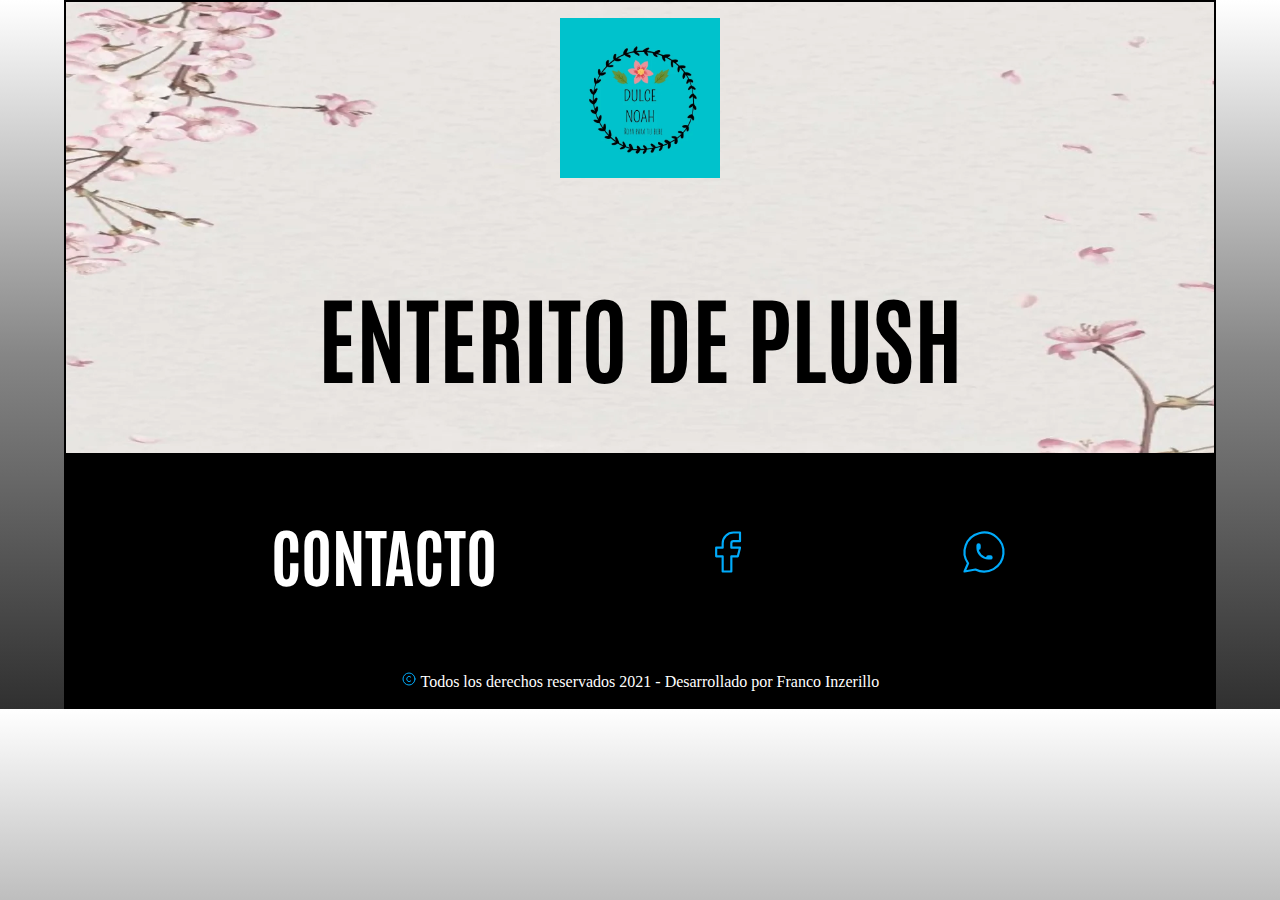
<file: enteritodeplush.html>
<!DOCTYPE html>
<html lang="es">
<head>
    <meta charset="UTF-8">
    <meta http-equiv="X-UA-Compatible" content="IE=edge">
    <meta name="viewport" content="width=device-width, initial-scale=1.0">
    <link rel="stylesheet" href="/Estilos/normalize.css">
    <link rel="stylesheet" href="/Estilos/style.css">
    <link rel="shortcut icon" href="/Imagenes/logos/WhatsApp Image 2021-04-25 at 19.16.09.webp">
    <link rel="preconnect" href="https://fonts.gstatic.com">
    <link href="https://fonts.googleapis.com/css2?family=Antonio:wght@700&display=swap" rel="stylesheet"> 
    <title>DulceNoah</title>
</head>
<body>
    <div  class="contenedor imgfondo">

         <!-- encabezado -->
         <header class="header">
             <a class="logo" href="index.html"><img src="/Imagenes/logos/WhatsApp Image 2021-04-25 at 19.16.09.webp" alt="icono"></a> 
             <h1>Enterito De Plush</h1>
         </header>





         <!-- Pie de pagina -->
         <footer   class="footer">
            <div class="footer__flex">
            <p class="contacto">Contacto</p>
                <a  href="https://www.facebook.com/Dulcenoahbaby/" target="_blank">
                        <svg xmlns="http://www.w3.org/2000/svg" class="icon icon-tabler icon-tabler-brand-facebook" width="52" height="52" viewBox="0 0 24 24" stroke-width="1" stroke="#00abfb" fill="none" stroke-linecap="round" stroke-linejoin="round">
                       <path stroke="none" d="M0 0h24v24H0z" fill="none"/>
                       <path d="M7 10v4h3v7h4v-7h3l1 -4h-4v-2a1 1 0 0 1 1 -1h3v-4h-3a5 5 0 0 0 -5 5v2h-3" />
                     </svg>
                     </svg>
                </a>
                <a href="https://wa.me/5491135240290" target="_blank">
                        <svg xmlns="http://www.w3.org/2000/svg" class="icon icon-tabler icon-tabler-brand-whatsapp" width="52" height="52" viewBox="0 0 24 24" stroke-width="1" stroke="#00abfb" fill="none" stroke-linecap="round" stroke-linejoin="round">
                       <path stroke="none" d="M0 0h24v24H0z" fill="none"/>
                       <path d="M3 21l1.65 -3.8a9 9 0 1 1 3.4 2.9l-5.05 .9" />
                       <path d="M9 10a0.5 .5 0 0 0 1 0v-1a0.5 .5 0 0 0 -1 0v1a5 5 0 0 0 5 5h1a0.5 .5 0 0 0 0 -1h-1a0.5 .5 0 0 0 0 1" />
                     </svg>
                 </svg>
               </a>
           </div>
               <p  class="derechos">
                   <svg xmlns="http://www.w3.org/2000/svg" class="icon icon-tabler icon-tabler-copyright" width="16" height="16" viewBox="0 0 24 24" stroke-width="1.5" stroke="#00abfb" fill="none" stroke-linecap="round" stroke-linejoin="round">
                   <path stroke="none" d="M0 0h24v24H0z" fill="none"/>
                   <circle cx="12" cy="12" r="9" />
                   <path d="M14.5 9a3.5 4 0 1 0 0 6" />
                   </svg>
                   Todos los derechos reservados 2021 - Desarrollado por Franco Inzerillo
               </p>   
        </footer>
    </div>  
</body>
</html>
</file>
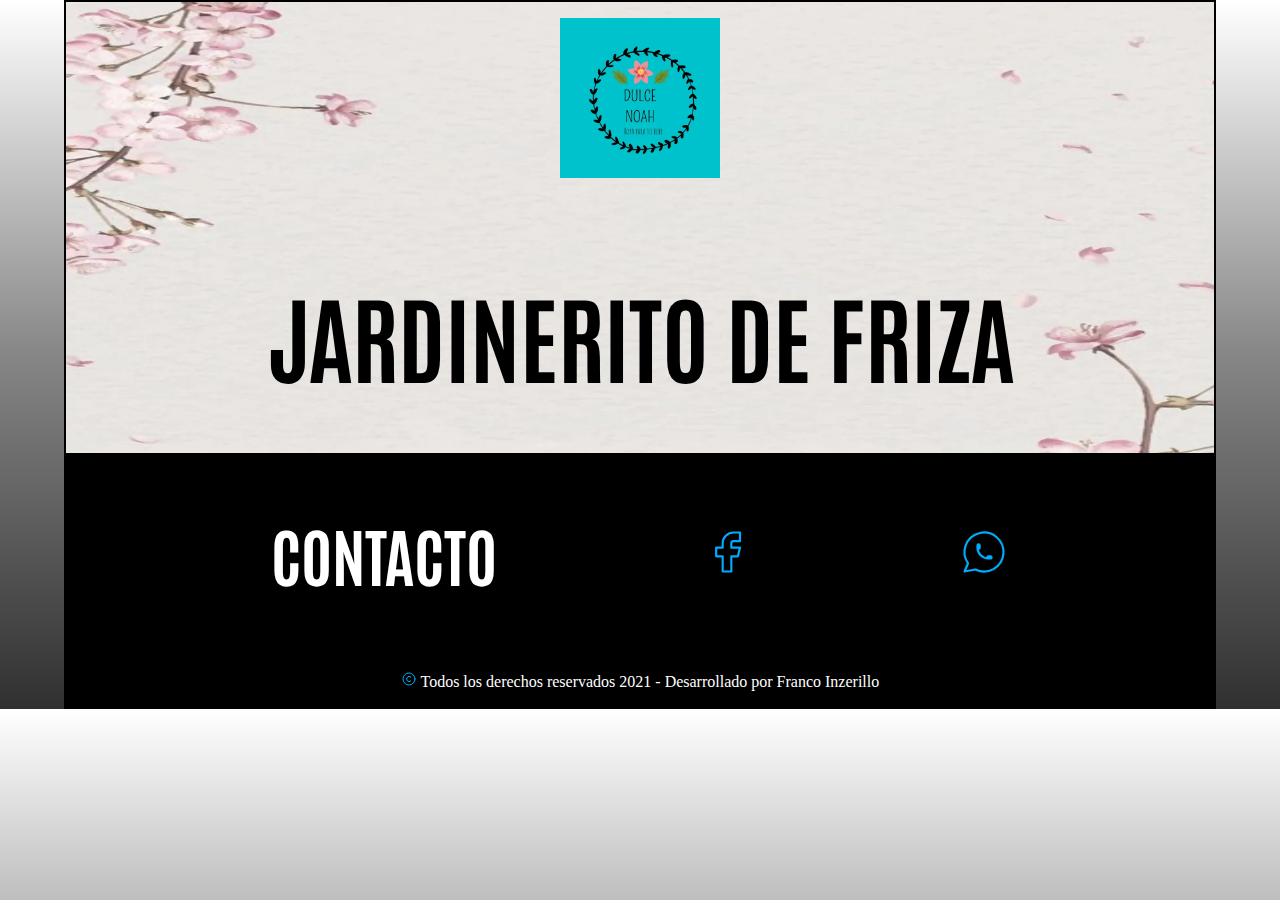
<file: jardineritodefriza.html>
<!DOCTYPE html>
<html lang="es">
<head>
    <meta charset="UTF-8">
    <meta http-equiv="X-UA-Compatible" content="IE=edge">
    <meta name="viewport" content="width=device-width, initial-scale=1.0">
    <link rel="stylesheet" href="/Estilos/normalize.css">
    <link rel="stylesheet" href="/Estilos/style.css">
    <link rel="shortcut icon" href="/Imagenes/logos/WhatsApp Image 2021-04-25 at 19.16.09.webp">
    <link rel="preconnect" href="https://fonts.gstatic.com">
    <link href="https://fonts.googleapis.com/css2?family=Antonio:wght@700&display=swap" rel="stylesheet"> 
    <title>DulceNoah</title>
</head>
<body>
    <div  class="contenedor imgfondo">

         <!-- encabezado -->
         <header class="header">
             <a class="logo" href="index.html"><img src="/Imagenes/logos/WhatsApp Image 2021-04-25 at 19.16.09.webp" alt="icono"></a> 
             <h1>Jardinerito De Friza</h1>
         </header>





         <!-- Pie de pagina -->
         <footer   class="footer">
            <div class="footer__flex">
            <p class="contacto">Contacto</p>
                <a  href="https://www.facebook.com/Dulcenoahbaby/" target="_blank">
                        <svg xmlns="http://www.w3.org/2000/svg" class="icon icon-tabler icon-tabler-brand-facebook" width="52" height="52" viewBox="0 0 24 24" stroke-width="1" stroke="#00abfb" fill="none" stroke-linecap="round" stroke-linejoin="round">
                       <path stroke="none" d="M0 0h24v24H0z" fill="none"/>
                       <path d="M7 10v4h3v7h4v-7h3l1 -4h-4v-2a1 1 0 0 1 1 -1h3v-4h-3a5 5 0 0 0 -5 5v2h-3" />
                     </svg>
                     </svg>
                </a>
                <a href="https://wa.me/5491135240290" target="_blank">
                        <svg xmlns="http://www.w3.org/2000/svg" class="icon icon-tabler icon-tabler-brand-whatsapp" width="52" height="52" viewBox="0 0 24 24" stroke-width="1" stroke="#00abfb" fill="none" stroke-linecap="round" stroke-linejoin="round">
                       <path stroke="none" d="M0 0h24v24H0z" fill="none"/>
                       <path d="M3 21l1.65 -3.8a9 9 0 1 1 3.4 2.9l-5.05 .9" />
                       <path d="M9 10a0.5 .5 0 0 0 1 0v-1a0.5 .5 0 0 0 -1 0v1a5 5 0 0 0 5 5h1a0.5 .5 0 0 0 0 -1h-1a0.5 .5 0 0 0 0 1" />
                     </svg>
                 </svg>
               </a>
           </div>
               <p  class="derechos">
                   <svg xmlns="http://www.w3.org/2000/svg" class="icon icon-tabler icon-tabler-copyright" width="16" height="16" viewBox="0 0 24 24" stroke-width="1.5" stroke="#00abfb" fill="none" stroke-linecap="round" stroke-linejoin="round">
                   <path stroke="none" d="M0 0h24v24H0z" fill="none"/>
                   <circle cx="12" cy="12" r="9" />
                   <path d="M14.5 9a3.5 4 0 1 0 0 6" />
                   </svg>
                   Todos los derechos reservados 2021 - Desarrollado por Franco Inzerillo
               </p>   
        </footer>
    </div>  
</body>
</html>
</file>
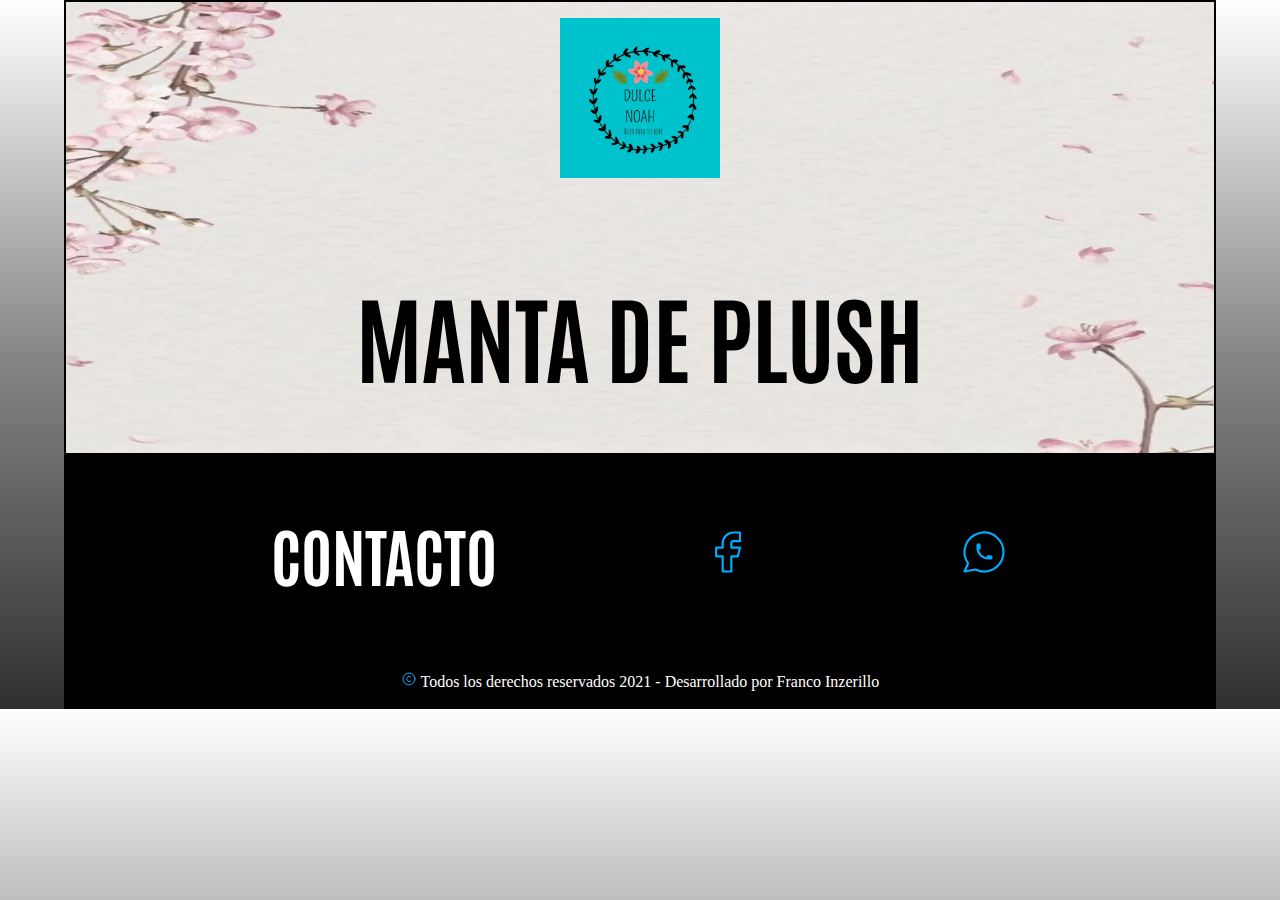
<file: mantadeplush.html>
<!DOCTYPE html>
<html lang="es">
<head>
    <meta charset="UTF-8">
    <meta http-equiv="X-UA-Compatible" content="IE=edge">
    <meta name="viewport" content="width=device-width, initial-scale=1.0">
    <link rel="stylesheet" href="/Estilos/normalize.css">
    <link rel="stylesheet" href="/Estilos/style.css">
    <link rel="shortcut icon" href="/Imagenes/logos/WhatsApp Image 2021-04-25 at 19.16.09.webp">
    <link rel="preconnect" href="https://fonts.gstatic.com">
    <link href="https://fonts.googleapis.com/css2?family=Antonio:wght@700&display=swap" rel="stylesheet"> 
    <title>DulceNoah</title>
</head>
<body>
    <div  class="contenedor imgfondo">

         <!-- encabezado -->
         <header class="header">
             <a class="logo" href="index.html"><img src="/Imagenes/logos/WhatsApp Image 2021-04-25 at 19.16.09.webp" alt="icono"></a> 
             <h1>Manta De Plush</h1>
         </header>





         <!-- Pie de pagina -->
         <footer   class="footer">
            <div class="footer__flex">
            <p class="contacto">Contacto</p>
                <a  href="https://www.facebook.com/Dulcenoahbaby/" target="_blank">
                        <svg xmlns="http://www.w3.org/2000/svg" class="icon icon-tabler icon-tabler-brand-facebook" width="52" height="52" viewBox="0 0 24 24" stroke-width="1" stroke="#00abfb" fill="none" stroke-linecap="round" stroke-linejoin="round">
                       <path stroke="none" d="M0 0h24v24H0z" fill="none"/>
                       <path d="M7 10v4h3v7h4v-7h3l1 -4h-4v-2a1 1 0 0 1 1 -1h3v-4h-3a5 5 0 0 0 -5 5v2h-3" />
                     </svg>
                     </svg>
                </a>
                <a href="https://wa.me/5491135240290" target="_blank">
                        <svg xmlns="http://www.w3.org/2000/svg" class="icon icon-tabler icon-tabler-brand-whatsapp" width="52" height="52" viewBox="0 0 24 24" stroke-width="1" stroke="#00abfb" fill="none" stroke-linecap="round" stroke-linejoin="round">
                       <path stroke="none" d="M0 0h24v24H0z" fill="none"/>
                       <path d="M3 21l1.65 -3.8a9 9 0 1 1 3.4 2.9l-5.05 .9" />
                       <path d="M9 10a0.5 .5 0 0 0 1 0v-1a0.5 .5 0 0 0 -1 0v1a5 5 0 0 0 5 5h1a0.5 .5 0 0 0 0 -1h-1a0.5 .5 0 0 0 0 1" />
                     </svg>
                 </svg>
               </a>
           </div>
               <p  class="derechos">
                   <svg xmlns="http://www.w3.org/2000/svg" class="icon icon-tabler icon-tabler-copyright" width="16" height="16" viewBox="0 0 24 24" stroke-width="1.5" stroke="#00abfb" fill="none" stroke-linecap="round" stroke-linejoin="round">
                   <path stroke="none" d="M0 0h24v24H0z" fill="none"/>
                   <circle cx="12" cy="12" r="9" />
                   <path d="M14.5 9a3.5 4 0 1 0 0 6" />
                   </svg>
                   Todos los derechos reservados 2021 - Desarrollado por Franco Inzerillo
               </p>   
        </footer>
    </div>  
</body>
</html>
</file>
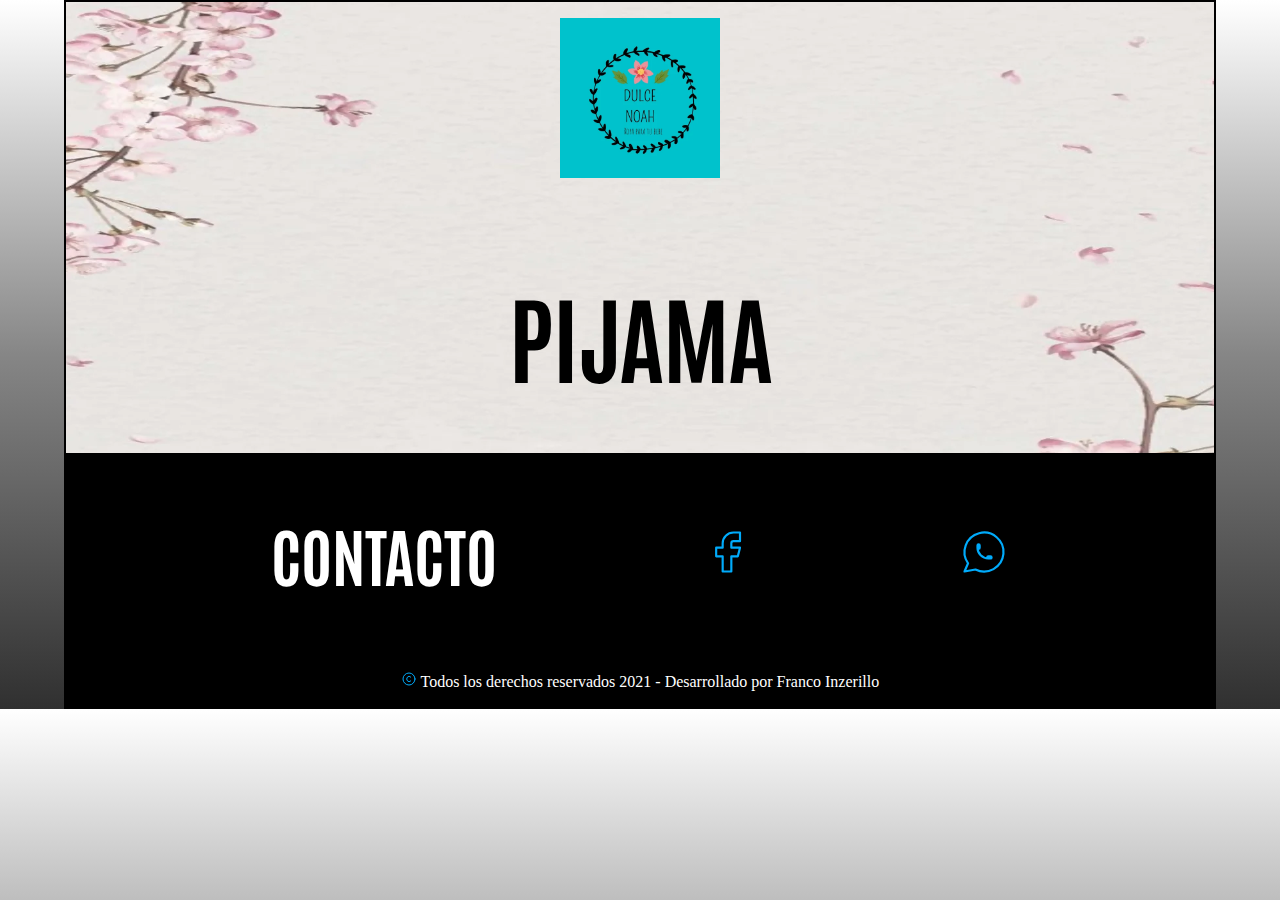
<file: pijama.html>
<!DOCTYPE html>
<html lang="es">
<head>
    <meta charset="UTF-8">
    <meta http-equiv="X-UA-Compatible" content="IE=edge">
    <meta name="viewport" content="width=device-width, initial-scale=1.0">
    <link rel="stylesheet" href="/Estilos/normalize.css">
    <link rel="stylesheet" href="/Estilos/style.css">
    <link rel="shortcut icon" href="/Imagenes/logos/WhatsApp Image 2021-04-25 at 19.16.09.webp">
    <link rel="preconnect" href="https://fonts.gstatic.com">
    <link href="https://fonts.googleapis.com/css2?family=Antonio:wght@700&display=swap" rel="stylesheet"> 
    <title>DulceNoah</title>
</head>
<body>
    <div  class="contenedor imgfondo">

         <!-- encabezado -->
         <header class="header">
             <a class="logo" href="index.html"><img src="/Imagenes/logos/WhatsApp Image 2021-04-25 at 19.16.09.webp" alt="icono"></a> 
             <h1>Pijama</h1>
         </header>





         <!-- Pie de pagina -->
         <footer   class="footer">
            <div class="footer__flex">
            <p class="contacto">Contacto</p>
                <a  href="https://www.facebook.com/Dulcenoahbaby/" target="_blank">
                        <svg xmlns="http://www.w3.org/2000/svg" class="icon icon-tabler icon-tabler-brand-facebook" width="52" height="52" viewBox="0 0 24 24" stroke-width="1" stroke="#00abfb" fill="none" stroke-linecap="round" stroke-linejoin="round">
                       <path stroke="none" d="M0 0h24v24H0z" fill="none"/>
                       <path d="M7 10v4h3v7h4v-7h3l1 -4h-4v-2a1 1 0 0 1 1 -1h3v-4h-3a5 5 0 0 0 -5 5v2h-3" />
                     </svg>
                     </svg>
                </a>
                <a href="https://wa.me/5491135240290" target="_blank">
                        <svg xmlns="http://www.w3.org/2000/svg" class="icon icon-tabler icon-tabler-brand-whatsapp" width="52" height="52" viewBox="0 0 24 24" stroke-width="1" stroke="#00abfb" fill="none" stroke-linecap="round" stroke-linejoin="round">
                       <path stroke="none" d="M0 0h24v24H0z" fill="none"/>
                       <path d="M3 21l1.65 -3.8a9 9 0 1 1 3.4 2.9l-5.05 .9" />
                       <path d="M9 10a0.5 .5 0 0 0 1 0v-1a0.5 .5 0 0 0 -1 0v1a5 5 0 0 0 5 5h1a0.5 .5 0 0 0 0 -1h-1a0.5 .5 0 0 0 0 1" />
                     </svg>
                 </svg>
               </a>
           </div>
               <p  class="derechos">
                   <svg xmlns="http://www.w3.org/2000/svg" class="icon icon-tabler icon-tabler-copyright" width="16" height="16" viewBox="0 0 24 24" stroke-width="1.5" stroke="#00abfb" fill="none" stroke-linecap="round" stroke-linejoin="round">
                   <path stroke="none" d="M0 0h24v24H0z" fill="none"/>
                   <circle cx="12" cy="12" r="9" />
                   <path d="M14.5 9a3.5 4 0 1 0 0 6" />
                   </svg>
                   Todos los derechos reservados 2021 - Desarrollado por Franco Inzerillo
               </p>   
        </footer>
    </div>  
</body>
</html>
</file>
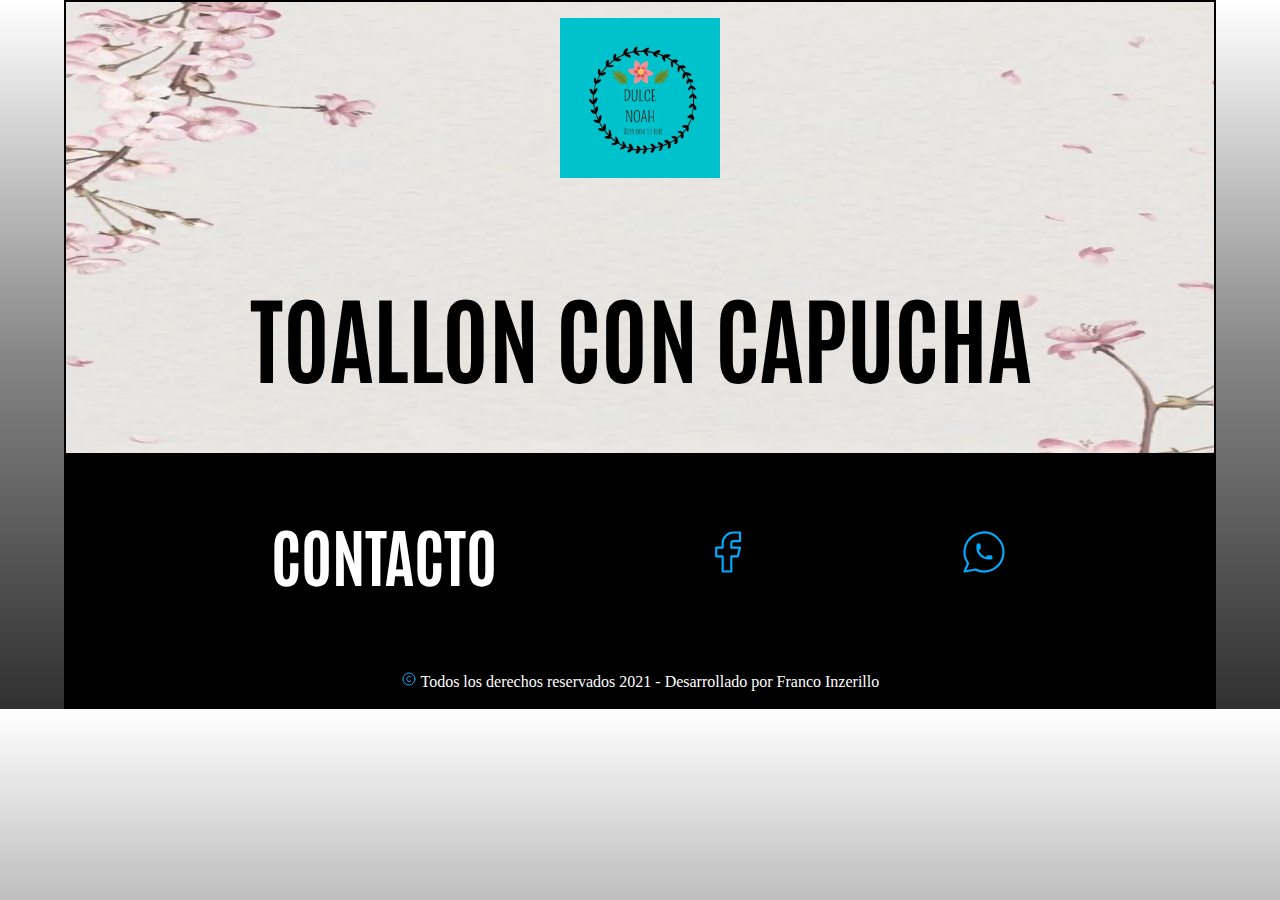
<file: toallonconcapucha.html>
<!DOCTYPE html>
<html lang="es">
<head>
    <meta charset="UTF-8">
    <meta http-equiv="X-UA-Compatible" content="IE=edge">
    <meta name="viewport" content="width=device-width, initial-scale=1.0">
    <link rel="stylesheet" href="/Estilos/normalize.css">
    <link rel="stylesheet" href="/Estilos/style.css">
    <link rel="shortcut icon" href="/Imagenes/logos/WhatsApp Image 2021-04-25 at 19.16.09.webp">
    <link rel="preconnect" href="https://fonts.gstatic.com">
    <link href="https://fonts.googleapis.com/css2?family=Antonio:wght@700&display=swap" rel="stylesheet"> 
    <title>DulceNoah</title>
</head>
<body>
    <div  class="contenedor imgfondo">

         <!-- encabezado -->
         <header class="header">
             <a class="logo" href="index.html"><img src="/Imagenes/logos/WhatsApp Image 2021-04-25 at 19.16.09.webp" alt="icono"></a> 
             <h1>Toallon Con Capucha</h1>
         </header>





         <!-- Pie de pagina -->
         <footer   class="footer">
            <div class="footer__flex">
            <p class="contacto">Contacto</p>
                <a  href="https://www.facebook.com/Dulcenoahbaby/" target="_blank">
                        <svg xmlns="http://www.w3.org/2000/svg" class="icon icon-tabler icon-tabler-brand-facebook" width="52" height="52" viewBox="0 0 24 24" stroke-width="1" stroke="#00abfb" fill="none" stroke-linecap="round" stroke-linejoin="round">
                       <path stroke="none" d="M0 0h24v24H0z" fill="none"/>
                       <path d="M7 10v4h3v7h4v-7h3l1 -4h-4v-2a1 1 0 0 1 1 -1h3v-4h-3a5 5 0 0 0 -5 5v2h-3" />
                     </svg>
                     </svg>
                </a>
                <a href="https://wa.me/5491135240290" target="_blank">
                        <svg xmlns="http://www.w3.org/2000/svg" class="icon icon-tabler icon-tabler-brand-whatsapp" width="52" height="52" viewBox="0 0 24 24" stroke-width="1" stroke="#00abfb" fill="none" stroke-linecap="round" stroke-linejoin="round">
                       <path stroke="none" d="M0 0h24v24H0z" fill="none"/>
                       <path d="M3 21l1.65 -3.8a9 9 0 1 1 3.4 2.9l-5.05 .9" />
                       <path d="M9 10a0.5 .5 0 0 0 1 0v-1a0.5 .5 0 0 0 -1 0v1a5 5 0 0 0 5 5h1a0.5 .5 0 0 0 0 -1h-1a0.5 .5 0 0 0 0 1" />
                     </svg>
                 </svg>
               </a>
           </div>
               <p  class="derechos">
                   <svg xmlns="http://www.w3.org/2000/svg" class="icon icon-tabler icon-tabler-copyright" width="16" height="16" viewBox="0 0 24 24" stroke-width="1.5" stroke="#00abfb" fill="none" stroke-linecap="round" stroke-linejoin="round">
                   <path stroke="none" d="M0 0h24v24H0z" fill="none"/>
                   <circle cx="12" cy="12" r="9" />
                   <path d="M14.5 9a3.5 4 0 1 0 0 6" />
                   </svg>
                   Todos los derechos reservados 2021 - Desarrollado por Franco Inzerillo
               </p>   
        </footer>
    </div>  
</body>
</html>
</file>
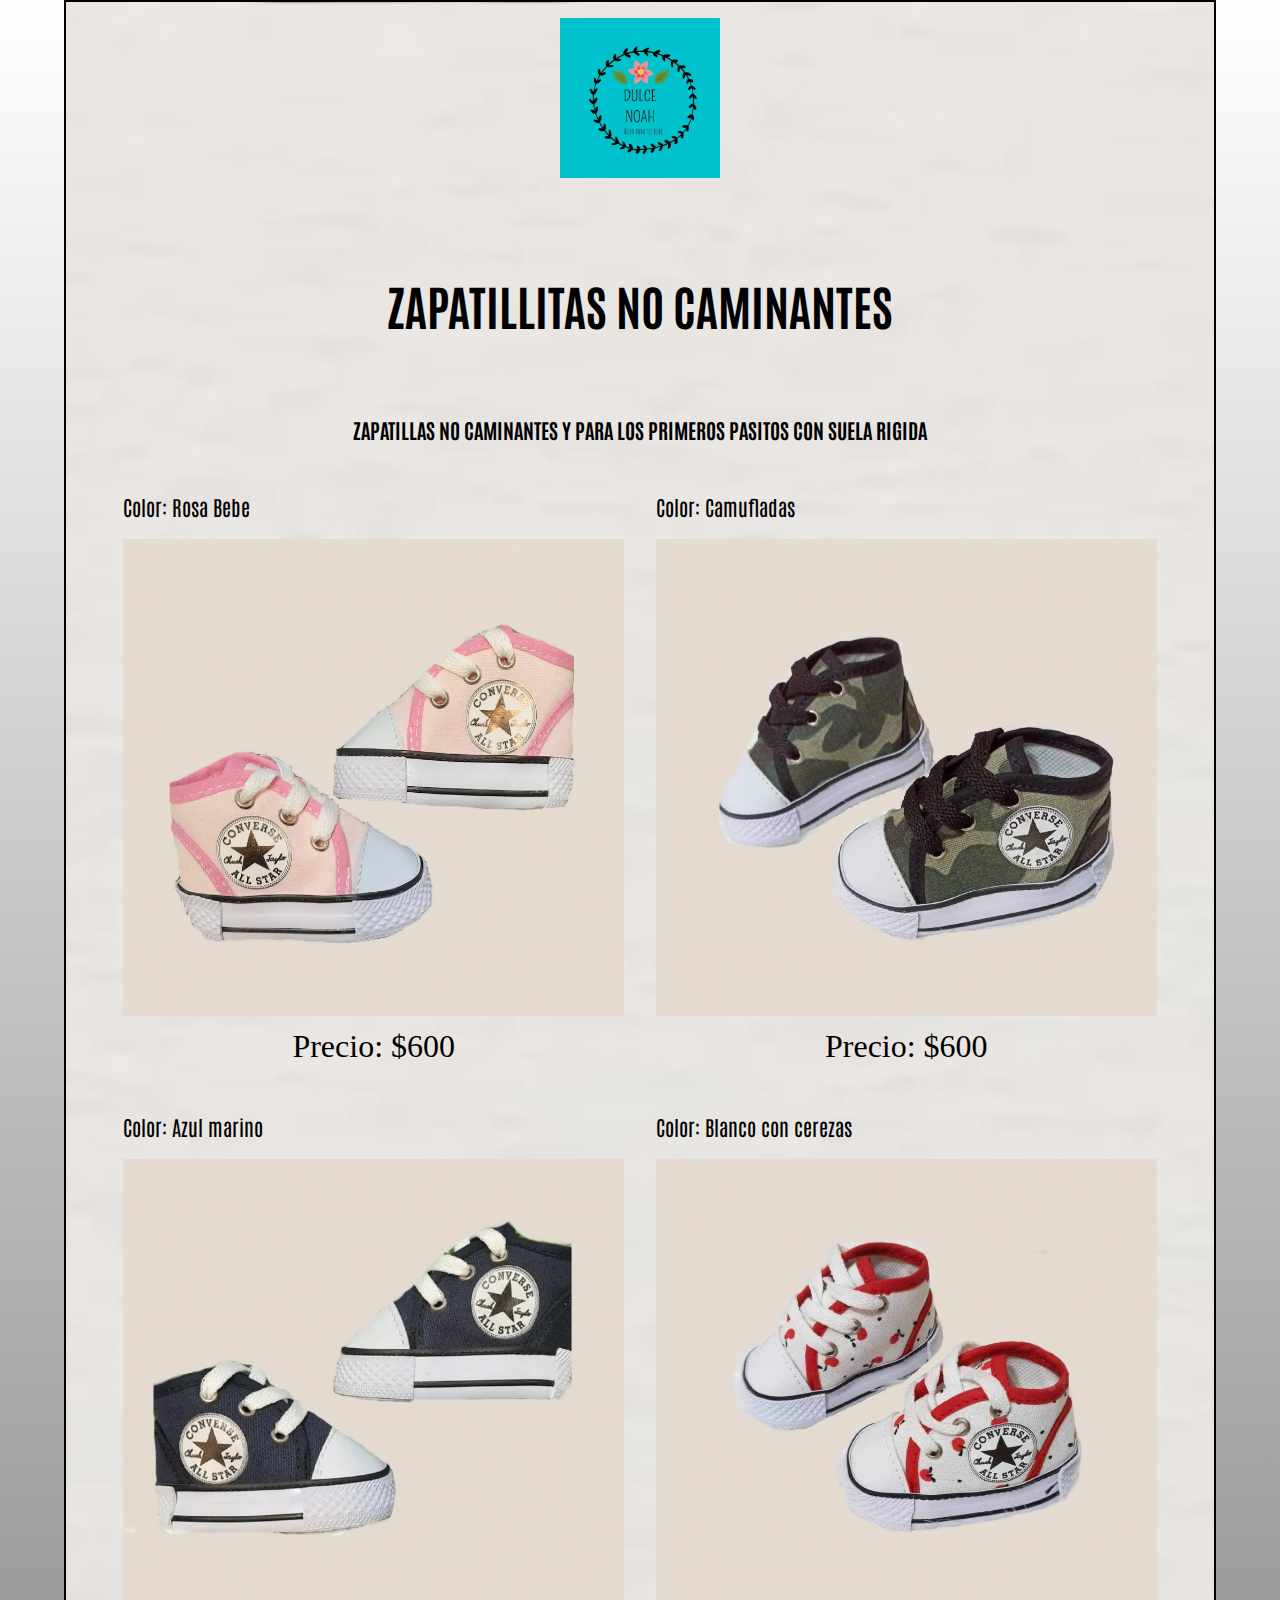
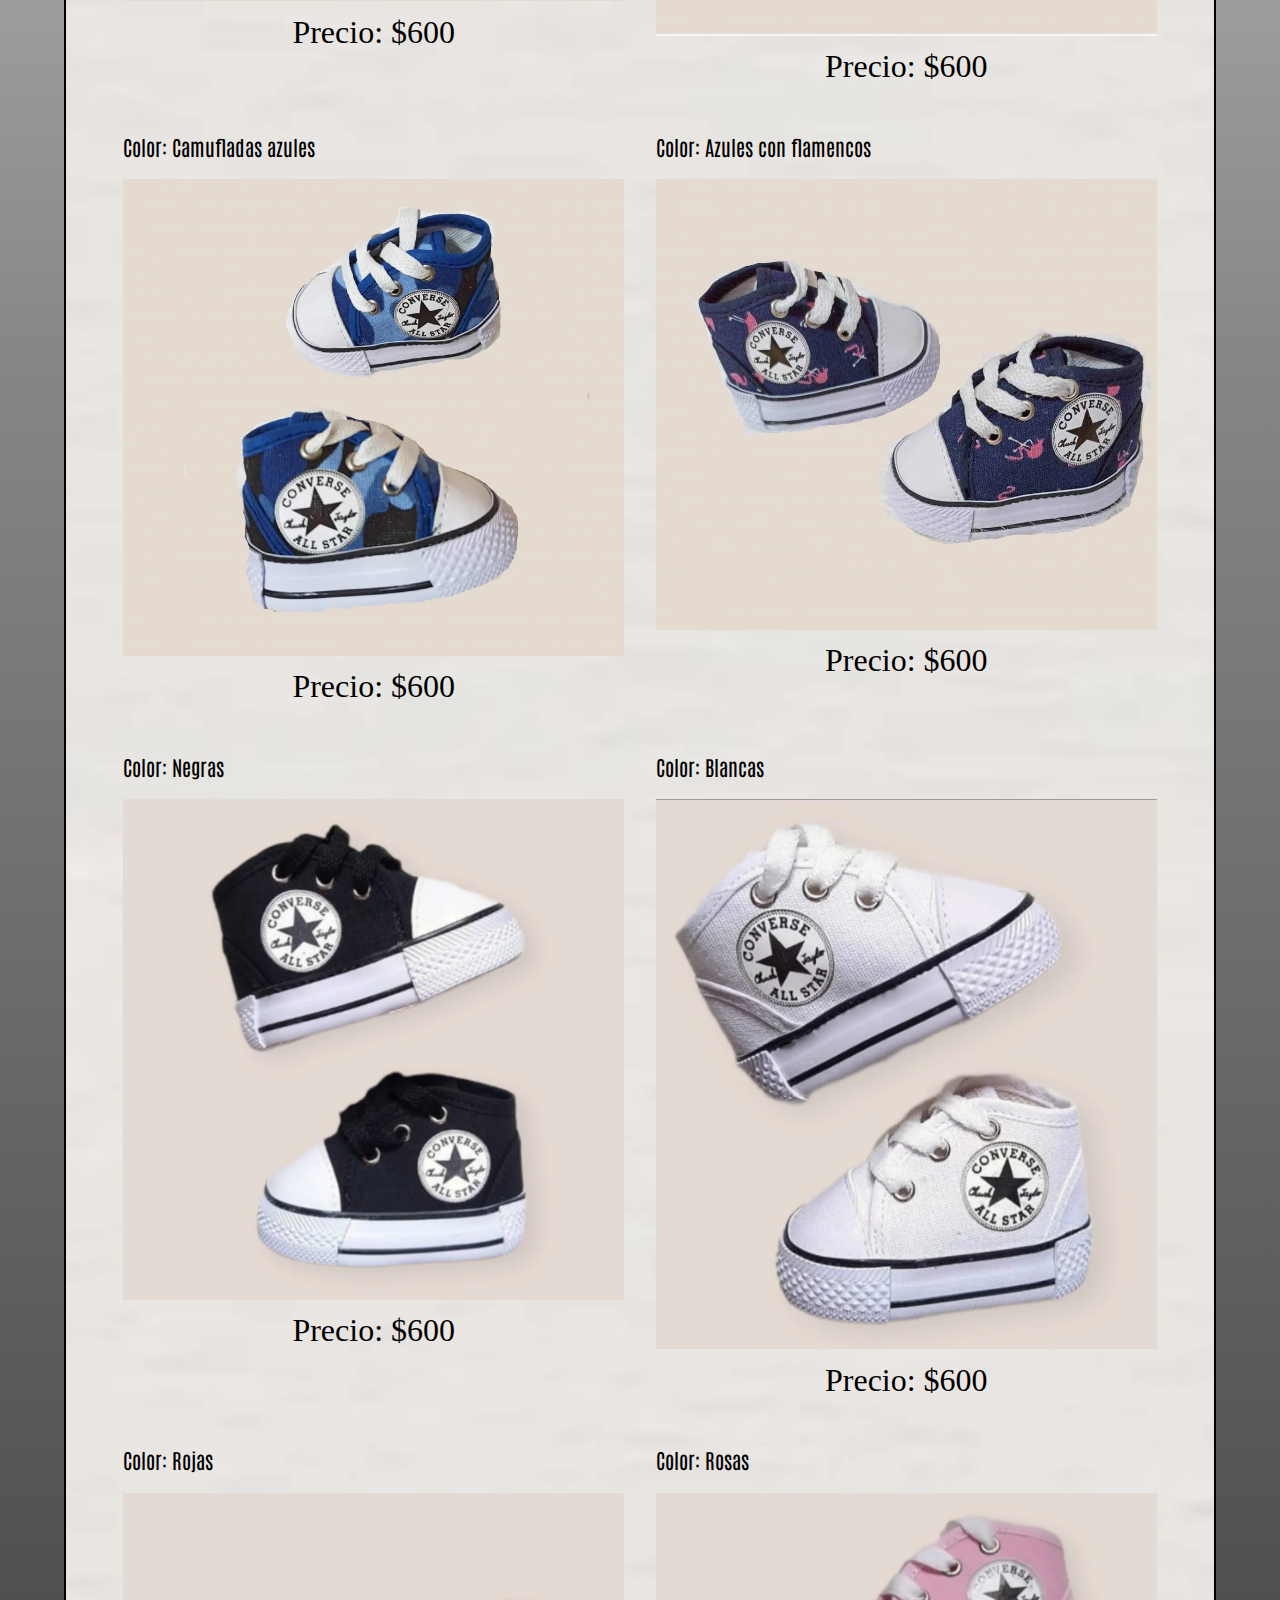
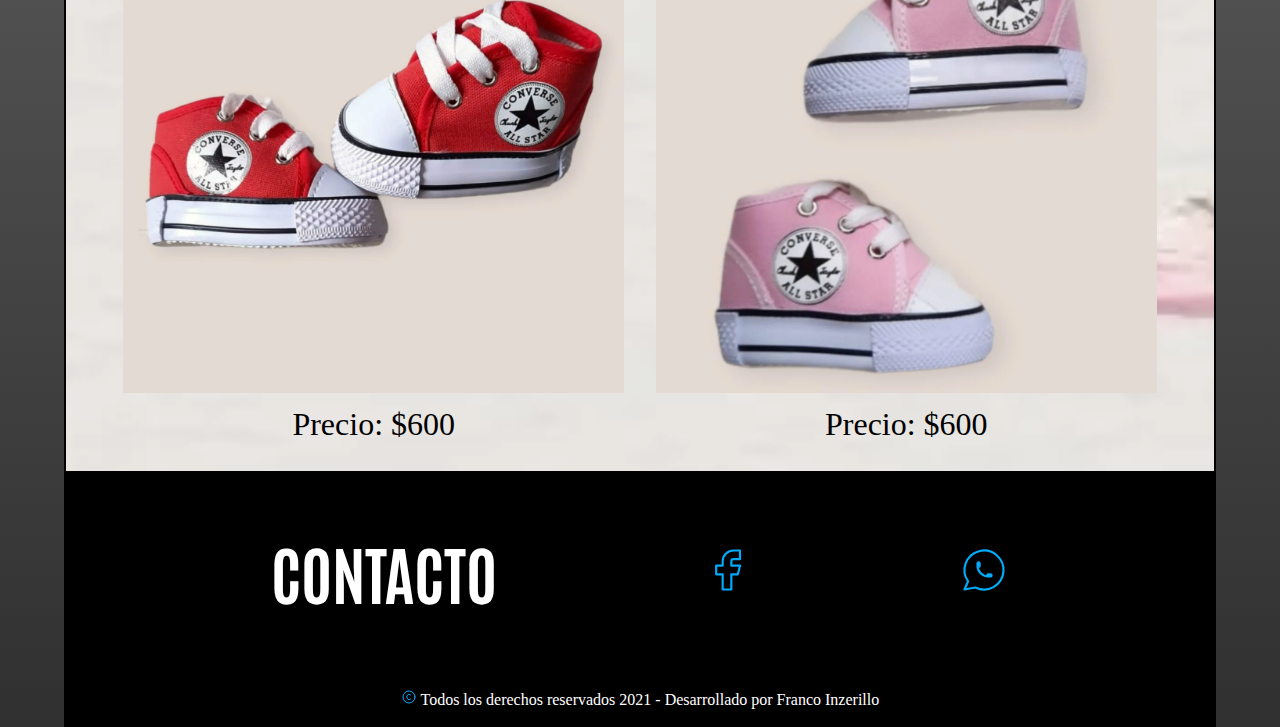
<file: zapatillitasnocaminantes.html>
<!DOCTYPE html>
<html lang="es">
<head>
    <meta charset="UTF-8">
    <meta http-equiv="X-UA-Compatible" content="IE=edge">
    <meta name="viewport" content="width=device-width, initial-scale=1.0">
    <link rel="stylesheet" href="/Estilos/normalize.css">
    <link rel="stylesheet" href="/Estilos/style.css">
    <link rel="shortcut icon" href="/Imagenes/logos/WhatsApp Image 2021-04-25 at 19.16.09.webp">
    <link rel="preconnect" href="https://fonts.gstatic.com">
    <link href="https://fonts.googleapis.com/css2?family=Antonio:wght@700&display=swap" rel="stylesheet"> 
    <title>DulceNoah</title>
</head>
<body>
    <div  class="contenedor imgfondo">

         <!-- encabezado -->
         <header id="header" class="header">
             <a class="logo" href="index.html"><img src="/Imagenes/logos/WhatsApp Image 2021-04-25 at 19.16.09.webp" alt="icono"></a> 
             <h4>Zapatillitas No Caminantes</h4>
             <p class="descripcion-inicial">Zapatillas no caminantes y para los primeros pasitos con suela rigida</p>
         </header>


         <!-- Seccion productos creado dinamicamente con JS -->



         <!-- Pie de pagina -->
         <footer   class="footer">
            <div class="footer__flex">
            <p class="contacto">Contacto</p>
                <a  href="https://www.facebook.com/Dulcenoahbaby/" target="_blank">
                        <svg xmlns="http://www.w3.org/2000/svg" class="icon icon-tabler icon-tabler-brand-facebook" width="52" height="52" viewBox="0 0 24 24" stroke-width="1" stroke="#00abfb" fill="none" stroke-linecap="round" stroke-linejoin="round">
                       <path stroke="none" d="M0 0h24v24H0z" fill="none"/>
                       <path d="M7 10v4h3v7h4v-7h3l1 -4h-4v-2a1 1 0 0 1 1 -1h3v-4h-3a5 5 0 0 0 -5 5v2h-3" />
                     </svg>
                     </svg>
                </a>
                <a href="https://wa.me/5491135240290" target="_blank">
                        <svg xmlns="http://www.w3.org/2000/svg" class="icon icon-tabler icon-tabler-brand-whatsapp" width="52" height="52" viewBox="0 0 24 24" stroke-width="1" stroke="#00abfb" fill="none" stroke-linecap="round" stroke-linejoin="round">
                       <path stroke="none" d="M0 0h24v24H0z" fill="none"/>
                       <path d="M3 21l1.65 -3.8a9 9 0 1 1 3.4 2.9l-5.05 .9" />
                       <path d="M9 10a0.5 .5 0 0 0 1 0v-1a0.5 .5 0 0 0 -1 0v1a5 5 0 0 0 5 5h1a0.5 .5 0 0 0 0 -1h-1a0.5 .5 0 0 0 0 1" />
                     </svg>
                 </svg>
               </a>
           </div>
               <p  class="derechos">
                   <svg xmlns="http://www.w3.org/2000/svg" class="icon icon-tabler icon-tabler-copyright" width="16" height="16" viewBox="0 0 24 24" stroke-width="1.5" stroke="#00abfb" fill="none" stroke-linecap="round" stroke-linejoin="round">
                   <path stroke="none" d="M0 0h24v24H0z" fill="none"/>
                   <circle cx="12" cy="12" r="9" />
                   <path d="M14.5 9a3.5 4 0 1 0 0 6" />
                   </svg>
                   Todos los derechos reservados 2021 - Desarrollado por Franco Inzerillo
               </p>   
        </footer>
    </div>  
    <script src="app/zapatillitasnocaminantes.js"></script>
</body>
</html>
</file>
<file: Estilos/style.css>
:root {
  --primario: #c6c1c6;
  --primarioOscuro: #aaaaaa;

  --fuentePrincipal: "Antonio", sans-serif;
}
*,
*::after,
*::before {
  box-sizing: inherit;
}
html {
  box-sizing: border-box;
  font-size: 62.5%;
  padding: 0;
  margin: 0;
  font-size: 1rem;
}
.contenedor {
  max-width: 120rem;
  width: 90%;
  margin: 0 auto;
}
img {
  max-width: 100%;
}
body {
  background: rgb(48, 48, 48);
  background: linear-gradient(
    0deg,
    rgba(48, 48, 48, 1) 0%,
    rgba(134, 134, 134, 1) 50%,
    rgba(255, 255, 255, 1) 100%
  );
}
/* Fondo */
.imgfondo {
  background-image: url(../Imagenes/WhatsApp\ Image\ 2021-04-25\ at\ 15.07.11.webp);
  min-height: 100%;
  background-size: cover;
  background-position: center;
  max-width: 100%;
  border: 0.15rem solid#000;
}
/* .imgfondo{
     background-color: #a4a5a8;
 } */

/* Encabezado */
.header {
  display: flex;
  flex-direction: column;
  align-items: center;
  font-family: var(--fuentePrincipal);
  text-align: center;
  text-transform: uppercase;
  font-size: 3rem;
  color: #000;
  font-weight: bold;
}

.logo {
  max-width: 5rem;
  margin: 1rem;
  margin-bottom: -2rem;
  align-self: flex-start;
}
@media screen and (min-width: 768px) {
  .logo {
    max-width: 10rem;
    margin-bottom: 2rem;
    align-self: center;
  }
}
/* Menu Principal */
.grid {
  display: grid;
  column-gap: 1rem;
  row-gap: 1rem;
}
@media screen and (min-width: 768px) {
  .grid {
    grid-template-columns: repeat(auto-fit, minmax(450px, 1fr));
  }
}

.categorias {
  margin-bottom: 4rem;
}

.categorias__imagen-1 {
  background-image: url(../Imagenes/Imagenes-Categorias/ajuar-4piezas.webp);
  transition: transform 0.3s;
}
.categorias__imagen-2 {
  background-image: url(/Imagenes/Imagenes-Categorias/ajuar-plush.webp);
  transition: transform 0.3s;
}
.categorias__imagen-3 {
  background-image: url(/Imagenes/Imagenes-Categorias/bodys.webp);
  transition: transform 0.3s;
}
.categorias__imagen-4 {
  background-image: url(/Imagenes/Imagenes-Categorias/conjunto-4piezas.webp);
  transition: transform 0.3s;
}
.categorias__imagen-5 {
  background-image: url(/Imagenes/Imagenes-Categorias/conjuntos-piel-bifaz.webp);
  transition: transform 0.3s;
}
.categorias__imagen-6 {
  background-image: url(/Imagenes/Imagenes-Categorias/conjuntos-plush.webp);
  transition: transform 0.3s;
}
.categorias__imagen-7 {
  background-image: url(/Imagenes/Imagenes-Categorias/enterito-plush.webp);
  transition: transform 0.3s;
}
.categorias__imagen-8 {
  background-image: url(/Imagenes/Imagenes-Categorias/jardineros.webp);
  transition: transform 0.3s;
}
.categorias__imagen-9 {
  background-image: url(/Imagenes/Imagenes-Categorias/manta-plush.webp);
  transition: transform 0.3s;
}
.categorias__imagen-10 {
  background-image: url(/Imagenes/Imagenes-Categorias/pijama.webp);
  transition: transform 0.3s;
}
.categorias__imagen-11 {
  background-image: url(/Imagenes/Imagenes-Categorias/toalloncapucha.webp);
  transition: transform 0.3s;
}
.categorias__imagen-12 {
  background-image: url(/Imagenes/Imagenes-Categorias/zapatillas-nocaminantes.webp);
  transition: transform 0.3s;
}

.categorias__imagen {
  min-height: 20rem;
  max-width: 100%;
  background-size: cover;
}
@media screen and (min-width: 768px) {
  .categorias__imagen {
    min-height: 30rem;
    max-width: 100%;
    background-size: cover;
  }
}

.categorias__imagen-1:hover,
.categorias__imagen-2:hover,
.categorias__imagen-3:hover,
.categorias__imagen-4:hover,
.categorias__imagen-5:hover,
.categorias__imagen-6:hover,
.categorias__imagen-7:hover,
.categorias__imagen-8:hover,
.categorias__imagen-9:hover,
.categorias__imagen-10:hover,
.categorias__imagen-11:hover,
.categorias__imagen-12:hover {
  transform: scale(1.1);
}

.categorias__descripcion {
  font-family: var(--fuentePrincipal);
  text-align: center;
  text-transform: uppercase;
  font-size: 1.5rem;
  color: #000;
  font-weight: bold;
}

/* Pie de pagina */

.footer {
  color: #fff;
  background-color: #000;
  display: flex;
  flex-direction: column;
}
.footer__flex {
  display: flex;
  justify-content: space-evenly;
  align-items: center;
}

.contacto {
  font-family: var(--fuentePrincipal);
  text-transform: uppercase;
  font-size: 4rem;
  color: #fff;
  font-weight: bold;
}
.derechos {
  text-align: center;
  justify-self: center;
  align-self: center;
}

/* Seccion productos */
.productosflex {
  display: flex;
  flex-direction: column;
}
@media screen and (min-width: 1024px) {
  .productosgrid {
    display: grid;
    column-gap: 2rem;
    grid-template-columns: repeat(2, 1fr);
    grid-template-rows: repeat(3, 1fr);
  }
}
@media screen and (min-width: 1600px) {
  .productosgrid {
    grid-template-columns: repeat(3, 1fr);
    grid-template-rows: repeat(2, 1fr);
  }
}

.descripcion-inicial {
  font-family: var(--fuentePrincipal);
  font-size: 1.3rem;
  color: #000;
  margin-bottom: 2rem;
  text-align: center;
}

.productos__precio {
  text-align: center;
  font-size: 1.8rem;
  margin-top: 0.5rem;
}
.productos__precio-precio {
  font-size: 2rem;
}
.productos__descripcion {
  font-family: var(--fuentePrincipal);
  font-size: 1.3rem;
}
</file>
